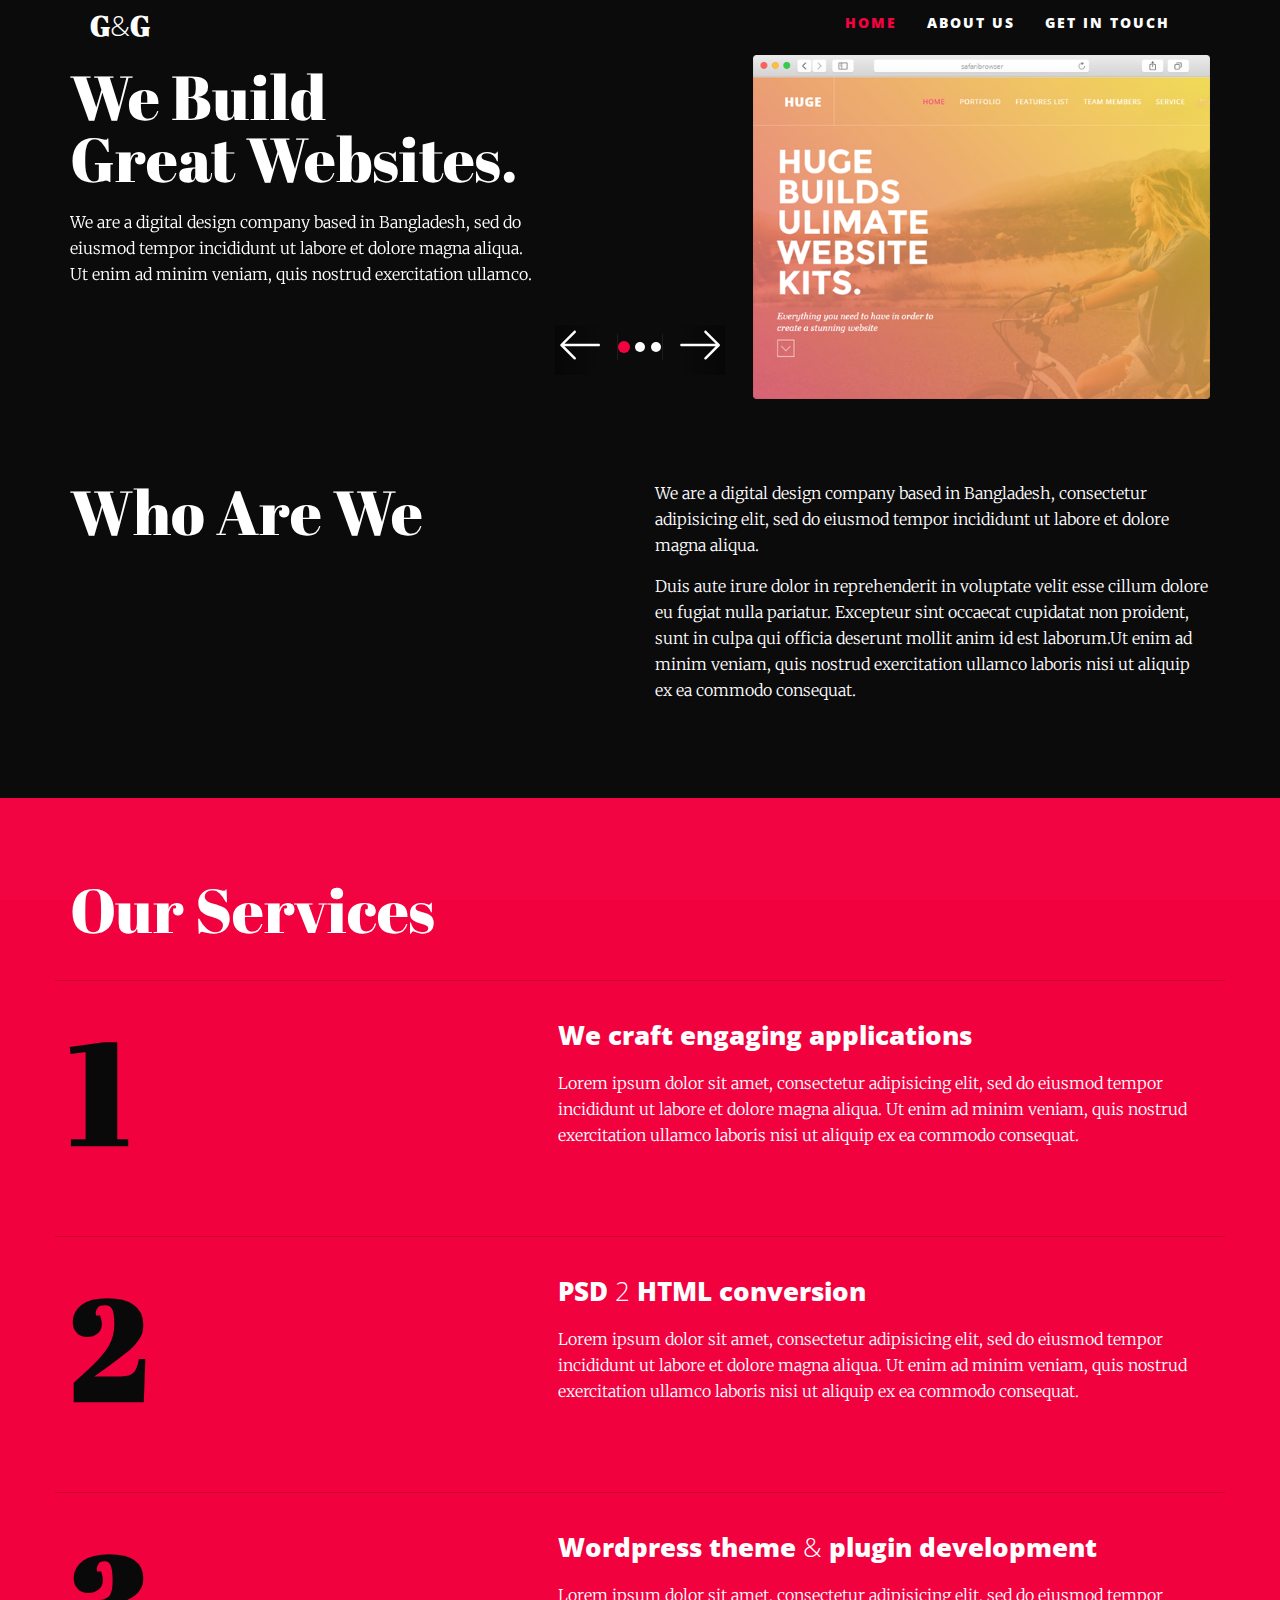
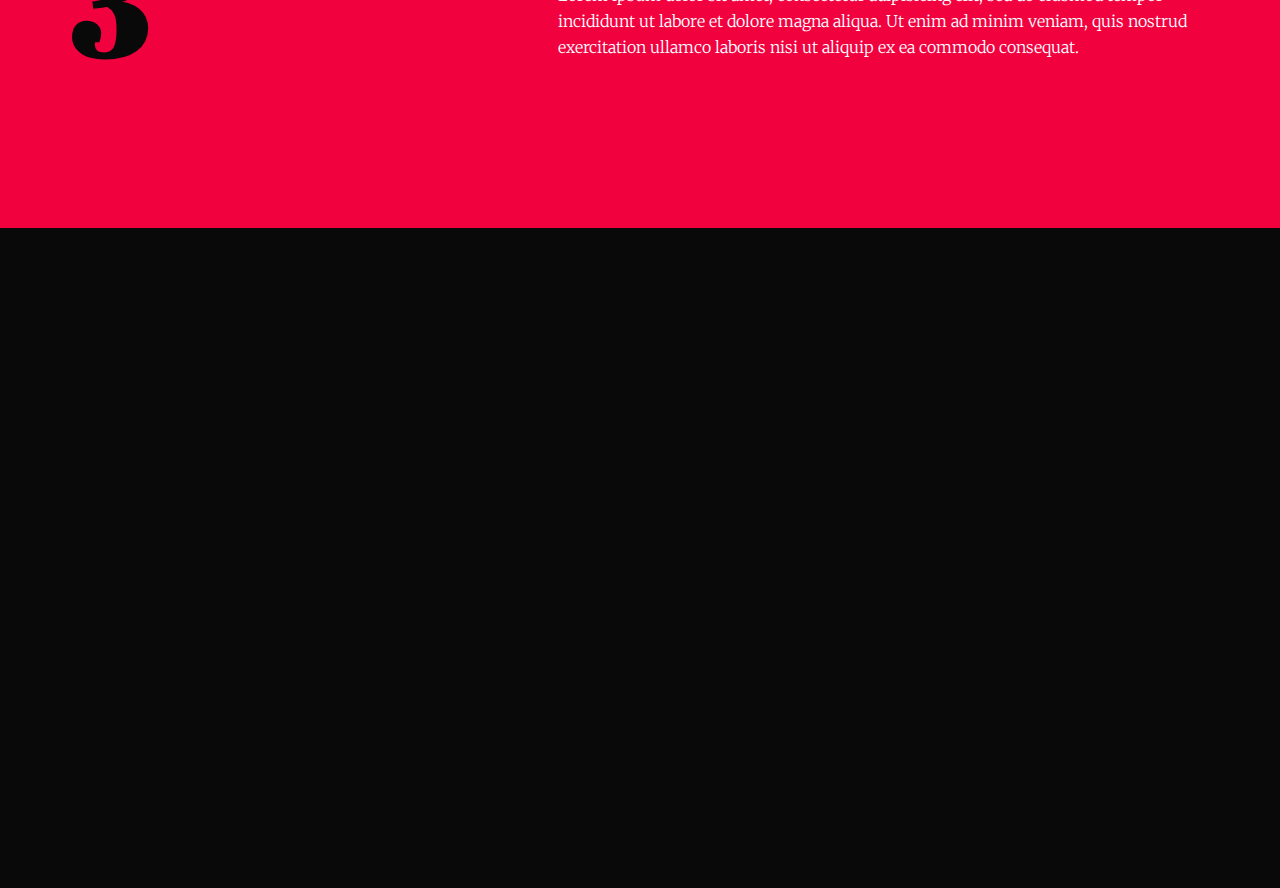
<file: index.html>
<!DOCTYPE html>
<!--[if IE 7]>    <html class="no-js ie7 oldie" lang="en-US"> <![endif]-->
<!--[if IE 8]>    <html class="no-js ie8 oldie" lang="en-US"> <![endif]-->
<!--[if gt IE 8]><!-->
<html lang="en">

<head>

    <!--meta tags -->
    <meta charset="utf-8">
    <meta http-equiv="X-UA-Compatible" content="IE=edge">
    <meta name="viewport" content="width=device-width, initial-scale=1">
    <!--meta tags ends-->

    <title>Ghu Ghu</title>

    <!--- Links to google fonts -->
    <link href='https://fonts.googleapis.com/css?family=Open+Sans:400,300,800%7cRoboto+Mono:400,700%7cMerriweather:300%7cAbril+Fatface'
          rel='stylesheet' >
    <!-- Links to fonts ends -->

    <!-- Bootstrap stylesheet -->
    <link href="css/bootstrap.min.css" rel="stylesheet">

    <!-- Font Icons -->
    <link rel="stylesheet" href="https://maxcdn.bootstrapcdn.com/font-awesome/4.4.0/css/font-awesome.min.css">

    <!-- Popup Images -->
    <link rel="stylesheet" type="text/css" href="css/magnific-popup.css">

    <!-- css animation -->
    <link rel="stylesheet" type="text/css" href="css/animate.css">

    <!-- custom stylesheets -->
    <link rel="stylesheet" type="text/css" href="css/main.css">

</head>

<body>

<!-- Start: Preloader section -->
<div id="loader-wrapper">
    <div id="loader"></div>
</div>
<!-- End: Preloader section -->

<!-- DOCUMENT WRAPPER STARTS -->
    <main>

        <!-- MAIN HEADER STARTS-->
            <header id="header">

            <!-- TOP NAVIGATION -->
            <nav class="top-navigation-bar navbar navbar-default navbar-fixed-top">
                <div class="container">
                <div class="row">
                <div class="col-md-12">
                    <!-- Brand and toggle get grouped for better mobile display -->
                    <div class="navbar-header">
                        <button type="button" class="navbar-toggle collapsed" 
                                data-toggle="collapse" data-target="#top-navigation-bar" 
                                aria-expanded="false">
                            <span class="sr-only">Toggle navigation</span>
                            <span class="icon-bar"></span>
                            <span class="icon-bar"></span>
                            <span class="icon-bar"></span>
                        </button>
                        <a class="navbar-brand" href="index.html">G<span class="thin">&amp;</span>G</a>
                    </div>

                    <!-- Collect the nav links, forms, and other content for toggling -->
                    <div class="collapse navbar-collapse" id="top-navigation-bar">
                        <ul class="nav navbar-nav navbar-right">
                            <li class="active"><a href="index.html">Home</a></li>
                            <li><a href="about.html">about Us</a></li>
                            <li><a href="contact.html">Get in Touch</a></li>                            
                        </ul>
                    </div>
                    <!-- /.navbar-collapse -->
                    </div>
                    </div>
                </div>
                <!-- /.container-->
            </nav>
            <!-- TOP NAVIGATION ENDS -->

        </header>
        
        <!-- main header ends-->

        <section id="banner" class="banner">
            
            <div class="container">
            <div id="ghughu-banner-carousel" class="carousel slide carousel-fade" data-ride="carousel">
              
               <!-- Indicators -->
                  <ol class="carousel-indicators">
                    <li data-target="#ghughu-banner-carousel" data-slide-to="0" class="active"></li>
                    <li data-target="#ghughu-banner-carousel" data-slide-to="1"></li>
                    <li data-target="#ghughu-banner-carousel" data-slide-to="2"></li>
                  </ol>

              <!-- Wrapper for slides -->
              <div class="carousel-inner full-height" role="listbox">
                <div class="item active banner-item">
                        <div class="row">
                        <div class="col-sm-7">
                              <h1 class="animated fadeInUp delay-2">We Build <br> Great Websites.</h1>
                              <p class="animated fadeInUp delay-3">We are a digital design company based in Bangladesh, sed do eiusmod
                              tempor incididunt ut labore et dolore magna aliqua. Ut enim ad minim veniam,
                              quis nostrud exercitation ullamco.</p>
                        </div>
                        <div class="col-sm-5 text-center hidden-xs">
                            <img src="images/banner-carousel/browser.png" class="animated fadeInUp delay-4 img-responsive" alt="banner">
                        </div>
                        </div>
                </div>

                <div class="item banner-item">
                    <div class="row">
                        <div class="col-sm-7">
                              <h1 class="animated fadeInUp delay-2">100% <br>Responsive</h1>
                              <p class="animated fadeInUp delay-3">We are a digital design company based in Bangladesh, sed do eiusmod
                              tempor incididunt ut labore et dolore magna aliqua. Ut enim ad minim veniam,
                              quis nostrud exercitation ullamco.</p>
                        </div>
                        <div class="col-sm-5 text-center hidden-xs">
                            <img src="images/banner-carousel/monitor.png" class="animated fadeInUp delay-4 img-responsive" alt="banner">
                        </div>
                    </div>
                </div>

                <div class="item banner-item">
                    <div class="row">
                        <div class="col-sm-7">
                              <h1 class="animated fadeInUp delay-2">We Make <br> Mobile Apps.</h1>
                              <p class="animated fadeInUp delay-3">We are a digital design company based in Bangladesh, sed do eiusmod
                              tempor incididunt ut labore et dolore magna aliqua. Ut enim ad minim veniam,
                              quis nostrud exercitation ullamco.</p>
                        </div>
                        <div class="col-sm-5 text-center hidden-xs">
                            <img src="images/banner-carousel/mobile.png" class="animated fadeInUp delay-4 img-responsive" alt="banner">
                        </div>
                    </div>
                </div>

                </div>                
              </div>

              <!-- Controls -->
              <a class="left carousel-control" href="#ghughu-banner-carousel" role="button" data-slide="prev">
                <i><img src="images/banner-carousel/arrow-left.svg" alt="icons"></i>
              </a>
              <a class="right carousel-control" href="#ghughu-banner-carousel" role="button" data-slide="next">
                <i><img src="images/banner-carousel/arrow-right.svg" alt="banner"></i>
              </a>
             </div> 
        </section>

        <section id="who-are-we" class="who-are-we page">
            <div class="container wow fadeInUp">
                <div class="row">
                    <div class="col-sm-5 col-md-6">
                        <h1>Who Are We</h1>
                    </div>
                    <div class="col-sm-7 col-md-6">
                        <p>We are a digital design company based in Bangladesh, consectetur adipisicing elit, sed do eiusmod
                        tempor incididunt ut labore et dolore magna aliqua.</p>
                        <p>Duis aute irure dolor in reprehenderit in voluptate velit esse
                        cillum dolore eu fugiat nulla pariatur. Excepteur sint occaecat cupidatat non
                        proident, sunt in culpa qui officia deserunt mollit anim id est laborum.Ut enim ad minim veniam,
                        quis nostrud exercitation ullamco laboris nisi ut aliquip ex ea commodo
                        consequat.</p>

                    </div>
                </div>
            </div>
        </section>
        <!-- most probably like canvas -->
        <section id="services" class="services page">
            <div class="container wow fadeInUp">
                <div class="row">
                    <div class="col-md-12 main-heading">
                      <h1>Our Services</h1>  
                    </div>
                    <div class="col-md-12">
                        <div class="row">
                            <div class="service clearfix">
                                <div class="col-sm-4 col-md-5">
                                    <span class="service-number">1</span>
                                </div>
                                <div class="col-sm-8 col-md-7">
                                    <h2>We craft engaging applications</h2>
                                    <p>Lorem ipsum dolor sit amet, consectetur adipisicing elit, sed do eiusmod
                                    tempor incididunt ut labore et dolore magna aliqua. Ut enim ad minim veniam,
                                    quis nostrud exercitation ullamco laboris nisi ut aliquip ex ea commodo
                                    consequat.</p>
                                </div>
                            </div>
                        </div>
                    </div>

                    <div class="col-md-12">
                        <div class="row">
                            <div class="service clearfix">
                                <div class="col-sm-4 col-md-5">
                                    <span class="service-number">2</span>
                                </div>
                                <div class="col-sm-8 col-md-7">
                                    <h2>PSD <span class="thin">2</span> HTML conversion</h2>
                                    <p>Lorem ipsum dolor sit amet, consectetur adipisicing elit, sed do eiusmod
                                    tempor incididunt ut labore et dolore magna aliqua. Ut enim ad minim veniam,
                                    quis nostrud exercitation ullamco laboris nisi ut aliquip ex ea commodo
                                    consequat.</p>
                                </div>
                            </div>
                        </div>
                    </div>

                    <div class="col-md-12">
                        <div class="row">
                            <div class="service clearfix">
                                <div class="col-sm-4 col-md-5">
                                    <span class="service-number">3</span>
                                </div>
                                <div class="col-sm-8 col-md-7">
                                    <h2>Wordpress theme <span class="thin">&amp;</span> plugin development</h2>
                                    <p>Lorem ipsum dolor sit amet, consectetur adipisicing elit, sed do eiusmod
                                    tempor incididunt ut labore et dolore magna aliqua. Ut enim ad minim veniam,
                                    quis nostrud exercitation ullamco laboris nisi ut aliquip ex ea commodo
                                    consequat.</p>
                                </div>
                            </div>
                        </div>
                    </div>
                  
                </div>
            </div>            
        </section>

        <!-- CTA section starts -->
        <section id="cta" class="cta page">
            <div class="container wow fadeInUp">
                <div class="row">
                    <div class="col-sm-6">
                        <h1>Let Us Help ..</h1>
                    </div>
                    <div class="col-sm-6">
                        <button class="btn btn-block custom-button">Get In Touch</button>
                    </div>
                </div><!-- End: .row -->
            </div><!-- End: .container-->
        </section>
        <!-- CTA section ends -->

         <!-- footer section starts -->
        <footer id="footer" class="footer">
            <div class="container">
                <div class="row">
                    <div class="footer-wrapper clearfix page wow fadeInUp">
                    <div class="col-md-6 footer-left">
                        <div class="row">
                            <div class="col-xs-6">
                                <div class="footer-link footer-link-1">
                                    <h4>Create Free Account</h4>
                                    <ul>
                                        <li><a href="#">View courses</a></li>
                                        <li><a href="#">Discuss</a></li>
                                        <li><a href="#">Suggest course</a></li>
                                        <li><a href="#">View courses</a></li>
                                        <li><a href="#">Discuss</a></li>
                                        <li><a href="#">Suggest course</a></li>
                                    </ul>
                                </div>
                            </div>
                            <div class="col-xs-6">
                                <div class="footer-link footer-link-2">
                                    <h4>Create Free Account</h4>
                                    <ul>
                                        <li><a href="#">View courses</a></li>
                                        <li><a href="#">Discuss</a></li>
                                        <li><a href="#">Suggest course</a></li>
                                        <li><a href="#">View courses</a></li>
                                        <li><a href="#">Discuss</a></li>
                                        <li><a href="#">Suggest course</a></li>
                                    </ul>
                                </div>
                            </div>
                        </div>
                    </div>
                    <div class="col-md-5 col-md-offset-1 footer-text">
                        <p>Lorem ipsum dolor sit amet, consectetur adipisicing elit, sed do eiusmod tempor incididunt ut labore et dolore magna aliqua. Ut enim ad minim veniam, quis nostrud exercitation ullamco laboris nisi ut aliquip</p>
                        <span>&copy; 2016 G&amp;G. Theme By <a href="https://themewagon.com/" target="_blank">ThemeWagon</a></span>
                    </div>
                    </div>
                </div><!-- End: .row -->
            </div><!-- End: .container-->
        </footer>
        <!-- footer section ends -->

    </main>
<!-- DOCUMENT WRAPPER ENDS -->



<!-- SCRIPTS -->

    <!-- jQuery (necessary for all the plugins) -->
    <script src="js/jquery-1.11.2.min.js"></script>

    <!-- Include all compiled plugins (below), or include individual files as needed -->
    <script type="text/javascript" src="js/jquery.magnific-popup.min.js"></script>
    <script type="text/javascript" src="js/jquery.easing.min.js"></script>
    <script type="text/javascript" src="js/wow.min.js"></script>
    <script src="http://maps.google.com/maps/api/js"></script>
    <script src="js/gmaps.js"></script>
    <script src="js/bootstrap.min.js"></script>
    <script src="js/main.js"></script>

<!-- SCRIPTS ENDS -->
</body>

</html>
</file>
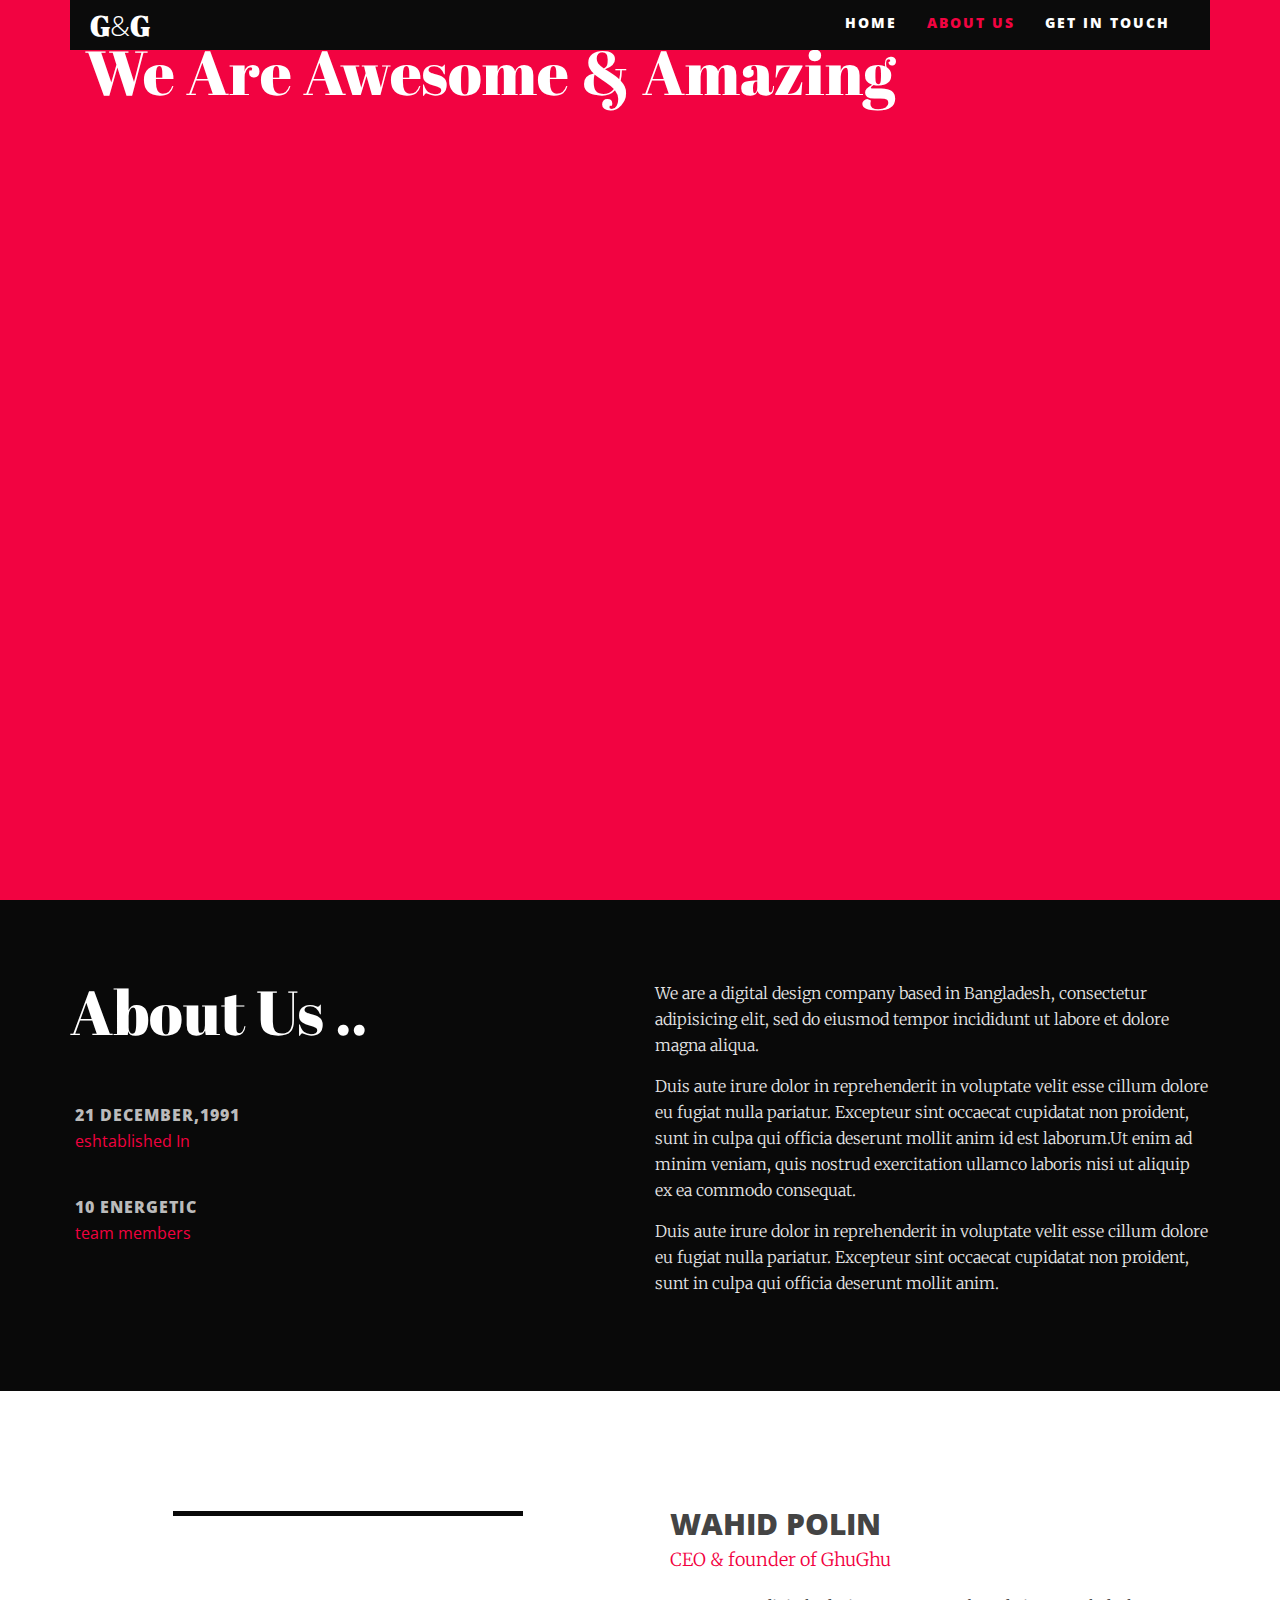
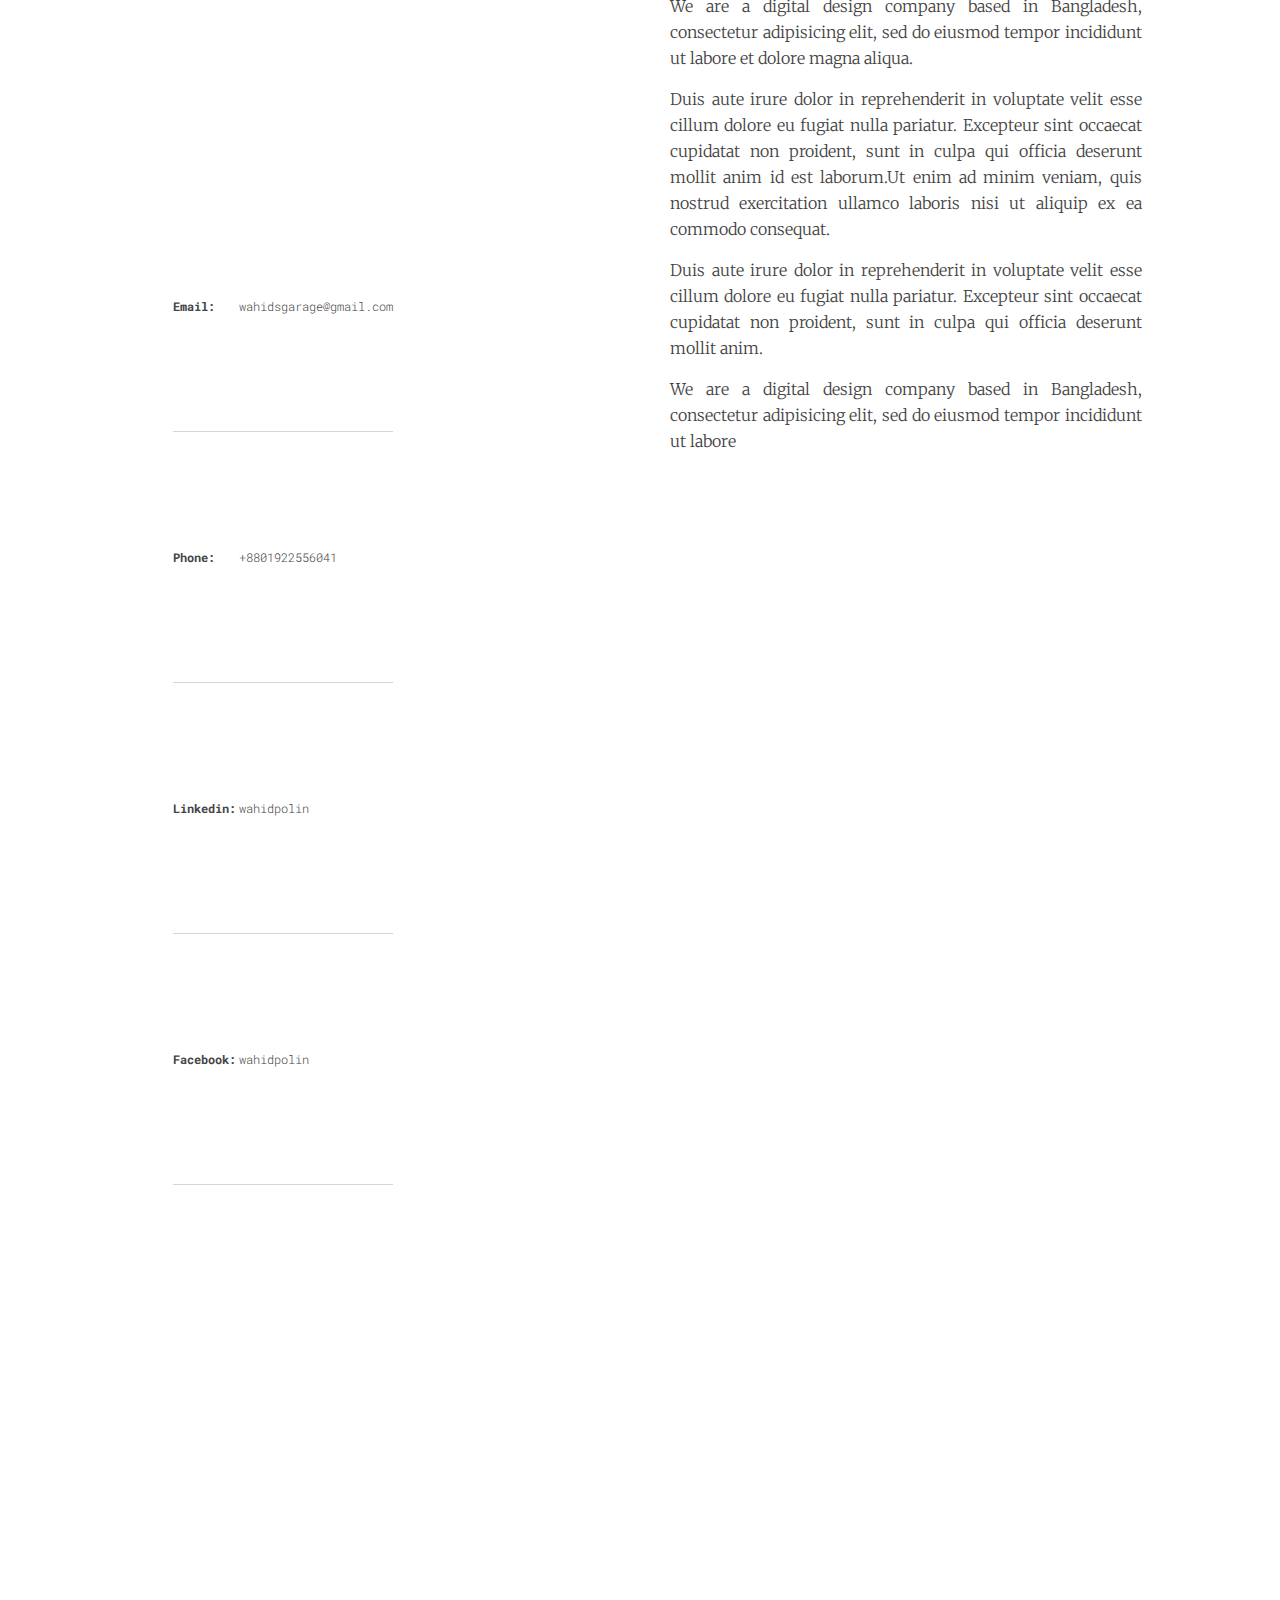
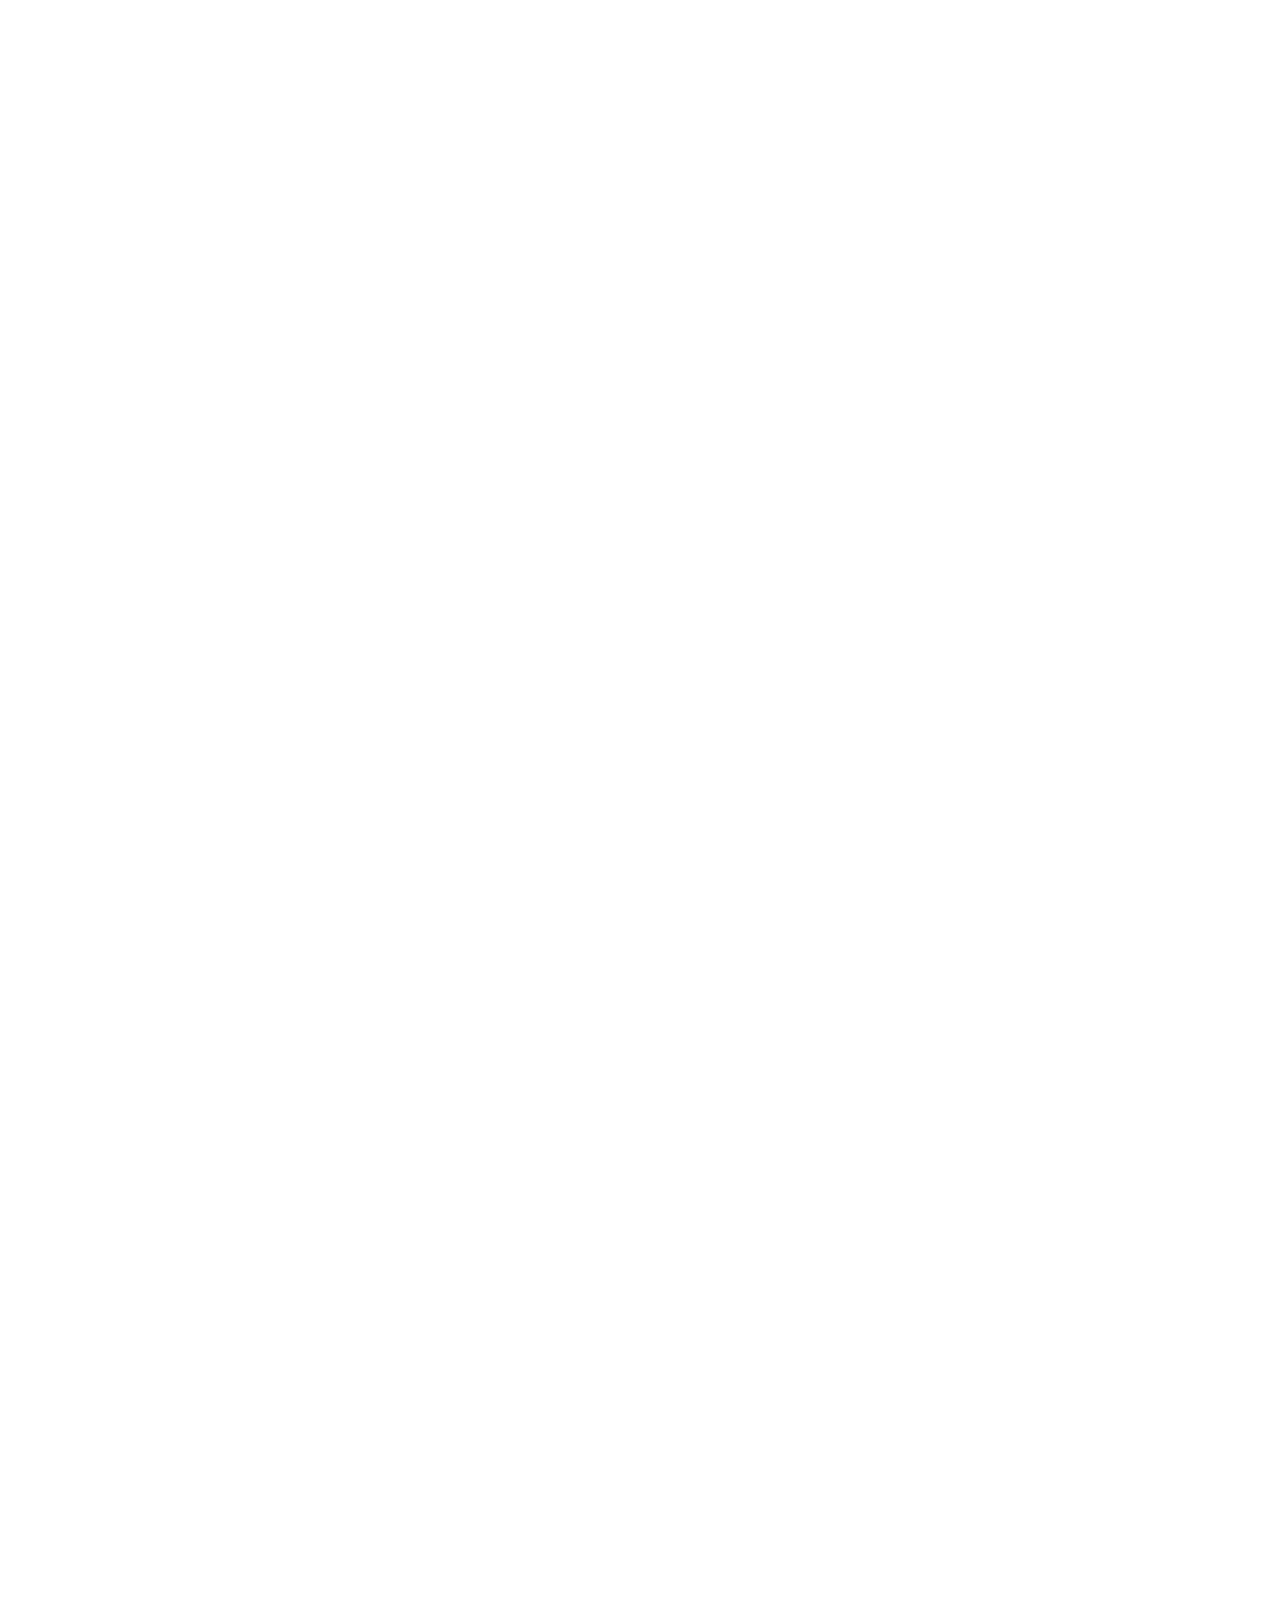
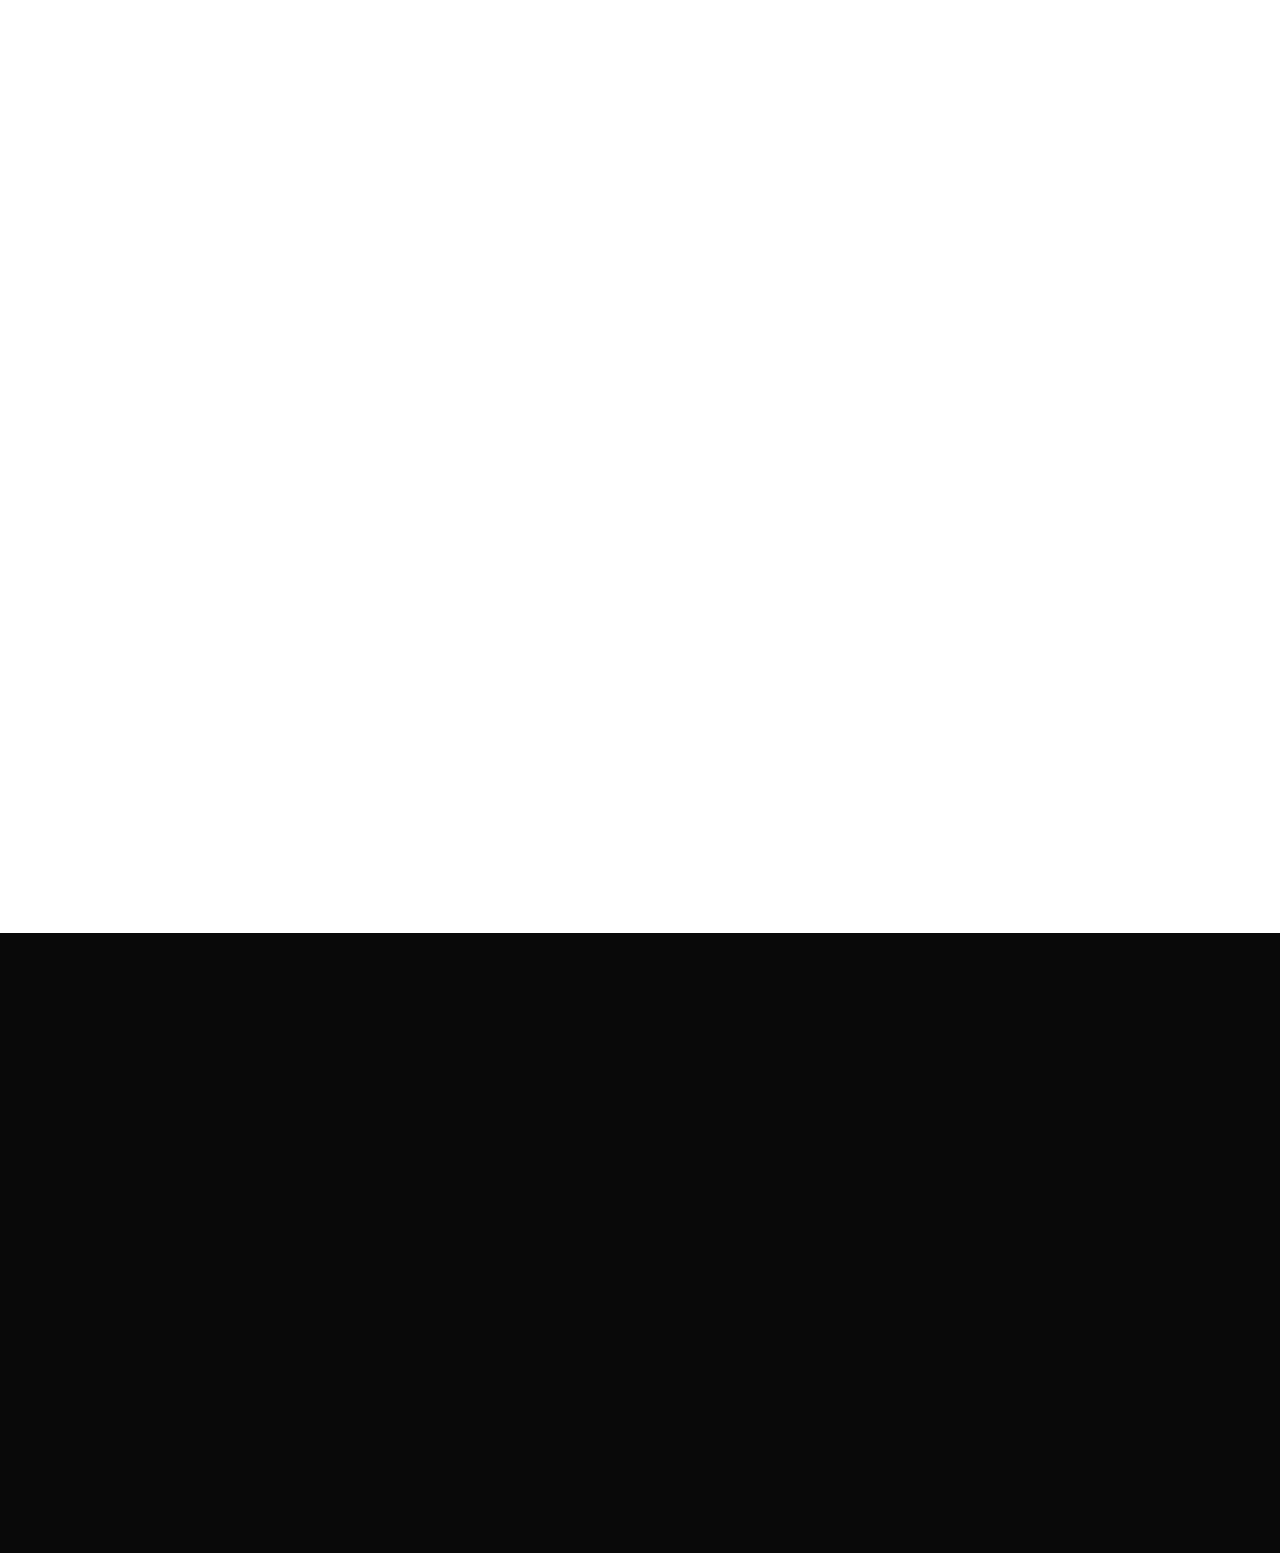
<file: about.html>
<!DOCTYPE html>
<!--[if IE 7]>    <html class="no-js ie7 oldie" lang="en-US"> <![endif]-->
<!--[if IE 8]>    <html class="no-js ie8 oldie" lang="en-US"> <![endif]-->
<!--[if gt IE 8]><!-->
<html lang="en">

<head>

    <!--meta tags -->
    <meta charset="utf-8">
    <meta http-equiv="X-UA-Compatible" content="IE=edge">
    <meta name="viewport" content="width=device-width, initial-scale=1">
    <!--meta tags ends-->

    <title>Ghu Ghu</title>

    <!--- Links to google fonts -->
    <link href='https://fonts.googleapis.com/css?family=Open+Sans:400,300,800%7cRoboto+Mono:400,700%7cMerriweather:300%7cAbril+Fatface'
          rel='stylesheet' >
    <!-- Links to fonts ends -->

    <!-- Bootstrap stylesheet -->
    <link href="css/bootstrap.min.css" rel="stylesheet">

    <!-- Font Icons -->
    <link rel="stylesheet" href="https://maxcdn.bootstrapcdn.com/font-awesome/4.4.0/css/font-awesome.min.css">

    <!-- Popup Images -->
    <link rel="stylesheet" type="text/css" href="css/magnific-popup.css">

    <!-- css animation -->
    <link rel="stylesheet" type="text/css" href="css/animate.css">

    <!-- custom stylesheets -->
    <link rel="stylesheet" type="text/css" href="css/main.css">
    

</head>

<body>

<!-- Start: Preloader section -->
<div id="loader-wrapper">
    <div id="loader"></div>
</div>
<!-- End: Preloader section -->

<!-- DOCUMENT WRAPPER STARTS -->
    <main>

        <!-- MAIN HEADER STARTS-->
        <header id="header">

            <!-- TOP NAVIGATION -->
            <nav class="top-navigation-bar navbar navbar-default navbar-fixed-top">
                <div class="container">
                <div class="row">
                <div class="col-md-12">
                    <!-- Brand and toggle get grouped for better mobile display -->
                    <div class="navbar-header">
                        <button type="button" class="navbar-toggle collapsed" 
                                data-toggle="collapse" data-target="#top-navigation-bar" 
                                aria-expanded="false">
                            <span class="sr-only">Toggle navigation</span>
                            <span class="icon-bar"></span>
                            <span class="icon-bar"></span>
                            <span class="icon-bar"></span>
                        </button>
                        <a class="navbar-brand" href="#">G<span class="thin">&amp;</span>G</a>
                    </div>

                    <!-- Collect the nav links, forms, and other content for toggling -->
                    <div class="collapse navbar-collapse" id="top-navigation-bar">
                        <ul class="nav navbar-nav navbar-right">
                            <li class="active"><a href="index.html">Home</a></li>
                            <li><a href="about.html">about Us</a></li>
                            <li><a href="contact.html">Get in Touch</a></li>                            
                        </ul>
                    </div>
                    <!-- /.navbar-collapse -->
                    </div>
                    </div>
                </div>
                <!-- /.container-->
            </nav>
            <!-- TOP NAVIGATION ENDS -->

        </header>
        
        <!-- main header ends-->
        <section id="about-banner" class="about-banner">
                <div class="container">
                <div class="about-banner-wrapper full-height">
                   <div class="about-heading">
                   <h3 class="wow fadeInUp" data-wow-delay="0.3s">Hey there ! We are GhuGhu</h3>
                    <h1 class="wow fadeInUp" data-wow-delay="0.6s">We Are Awesome & Amazing</h1> 
                    </div>     
                </div>
                </div>

        </section>

        <section id="about-us" class="about-us page">
            <div class="container wow fadeInUp" data-wow-delay="0.3s">
                <div class="row">
                    <div class="about-wrapper">
                        <div class="col-md-6">
                            <h1>About Us ..</h1>
                            <div class="section-snippet">
                              <span class="snippet-heading">21 December,1991</span>
                              <span>eshtablished In</span>  
                            </div>

                            <div class="section-snippet">
                              <span class="snippet-heading">10 energetic</span>
                              <span>team members</span>  
                            </div>
                            
                        </div>
                        <div class="col-md-6">
                            <p>We are a digital design company based in Bangladesh, consectetur adipisicing elit, sed do eiusmod
                            tempor incididunt ut labore et dolore magna aliqua.</p>
                            <p>Duis aute irure dolor in reprehenderit in voluptate velit esse
                            cillum dolore eu fugiat nulla pariatur. Excepteur sint occaecat cupidatat non
                            proident, sunt in culpa qui officia deserunt mollit anim id est laborum.Ut enim ad minim veniam,
                            quis nostrud exercitation ullamco laboris nisi ut aliquip ex ea commodo
                            consequat.</p>
                            <p>Duis aute irure dolor in reprehenderit in voluptate velit esse
                            cillum dolore eu fugiat nulla pariatur. Excepteur sint occaecat cupidatat non
                            proident, sunt in culpa qui officia deserunt mollit anim.</p>

                        </div>
                    </div>
                </div>
            </div>
        </section>

        <section id="team-members" class="team-members page">
            <div class="container">
                <div class="row">
                    <div class="team-member clearfix wow fadeInUp" data-wow-delay="0.3s">
                        <div class="col-md-6">
                            <div class="team-member-img center-block"></div>
                            <table class="team-member-contact center-block">
                                <tbody>
                                    <tr>
                                        <td>Email:</td>
                                        <td>wahidsgarage@gmail.com</td>
                                    </tr>
                                    <tr>
                                        <td>Phone:</td>
                                        <td>+8801922556041</td>
                                    </tr>
                                    <tr>
                                        <td>Linkedin:</td>
                                        <td>wahidpolin</td>
                                    </tr>
                                    <tr>
                                        <td>Facebook:</td>
                                        <td>wahidpolin</td>
                                    </tr>
                                </tbody>
                            </table>
                        </div>
                        <div class="col-md-6">
                            <div class="team-member-desc">
                                <div class="team-member-desc-heading">
                                    <h4>Wahid Polin</h4>
                                    <span>CEO &amp; founder of GhuGhu</span>
                                </div>
                                <p>We are a digital design company based in Bangladesh, consectetur adipisicing elit, sed do eiusmod
                                tempor incididunt ut labore et dolore magna aliqua.</p>
                                <p>Duis aute irure dolor in reprehenderit in voluptate velit esse
                                cillum dolore eu fugiat nulla pariatur. Excepteur sint occaecat cupidatat non
                                proident, sunt in culpa qui officia deserunt mollit anim id est laborum.Ut enim ad minim veniam,
                                quis nostrud exercitation ullamco laboris nisi ut aliquip ex ea commodo
                                consequat.</p>
                                <p>Duis aute irure dolor in reprehenderit in voluptate velit esse
                                cillum dolore eu fugiat nulla pariatur. Excepteur sint occaecat cupidatat non
                                proident, sunt in culpa qui officia deserunt mollit anim.</p>
                                <p>We are a digital design company based in Bangladesh, consectetur adipisicing elit, sed do eiusmod
                                tempor incididunt ut labore</p>
                            </div>
                        </div>
                    </div>

                    <div class="team-member clearfix wow fadeInUp" data-wow-delay="0.3s">
                        <div class="col-md-6 col-md-push-6">
                            <div class="team-member-img center-block"></div>
                            <table class="team-member-contact center-block">
                                <tbody>
                                    <tr>
                                        <td>Email:</td>
                                        <td>wahidsgarage@gmail.com</td>
                                    </tr>
                                    <tr>
                                        <td>Phone:</td>
                                        <td>+8801922556041</td>
                                    </tr>
                                    <tr>
                                        <td>Linkedin:</td>
                                        <td>wahidpolin</td>
                                    </tr>
                                    <tr>
                                        <td>Facebook:</td>
                                        <td>wahidpolin</td>
                                    </tr>
                                </tbody>
                            </table>
                        </div>
                        <div class="col-md-6 col-md-pull-6">
                            <div class="team-member-desc">
                                <div class="team-member-desc-heading">
                                    <h4>Adam Butler</h4>
                                    <span>CEO &amp; founder of GhuGhu</span>
                                </div>
                                <p>We are a digital design company based in Bangladesh, consectetur adipisicing elit, sed do eiusmod
                                tempor incididunt ut labore et dolore magna aliqua.</p>
                                <p>Duis aute irure dolor in reprehenderit in voluptate velit esse
                                cillum dolore eu fugiat nulla pariatur. Excepteur sint occaecat cupidatat non
                                proident, sunt in culpa qui officia deserunt mollit anim id est laborum.Ut enim ad minim veniam,
                                quis nostrud exercitation ullamco laboris nisi ut aliquip ex ea commodo
                                consequat.</p>
                                <p>Duis aute irure dolor in reprehenderit in voluptate velit esse
                                cillum dolore eu fugiat nulla pariatur. Excepteur sint occaecat cupidatat non
                                proident, sunt in culpa qui officia deserunt mollit anim.</p>
                                <p>We are a digital design company based in Bangladesh, consectetur adipisicing elit, sed do eiusmod
                                tempor incididunt ut labore</p>
                            </div>
                        </div>

                    </div>

                    <div class="team-member clearfix wow fadeInUp" data-wow-delay="0.3s">
                        <div class="col-md-6">
                            <div class="team-member-img center-block"></div>
                            <table class="team-member-contact center-block">
                                <tbody>
                                    <tr>
                                        <td>Email:</td>
                                        <td>wahidsgarage@gmail.com</td>
                                    </tr>
                                    <tr>
                                        <td>Phone:</td>
                                        <td>+8801922556041</td>
                                    </tr>
                                    <tr>
                                        <td>Linkedin:</td>
                                        <td>wahidpolin</td>
                                    </tr>
                                    <tr>
                                        <td>Facebook:</td>
                                        <td>wahidpolin</td>
                                    </tr>
                                </tbody>
                            </table>
                        </div>
                        <div class="col-md-6">
                            <div class="team-member-desc">
                                <div class="team-member-desc-heading">
                                    <h4>Wahid Polin</h4>
                                    <span>CEO &amp; founder of GhuGhu</span>
                                </div>
                                <p>We are a digital design company based in Bangladesh, consectetur adipisicing elit, sed do eiusmod
                                tempor incididunt ut labore et dolore magna aliqua.</p>
                                <p>Duis aute irure dolor in reprehenderit in voluptate velit esse
                                cillum dolore eu fugiat nulla pariatur. Excepteur sint occaecat cupidatat non
                                proident, sunt in culpa qui officia deserunt mollit anim id est laborum.Ut enim ad minim veniam,
                                quis nostrud exercitation ullamco laboris nisi ut aliquip ex ea commodo
                                consequat.</p>
                                <p>Duis aute irure dolor in reprehenderit in voluptate velit esse
                                cillum dolore eu fugiat nulla pariatur. Excepteur sint occaecat cupidatat non
                                proident, sunt in culpa qui officia deserunt mollit anim.</p>
                                <p>We are a digital design company based in Bangladesh, consectetur adipisicing elit, sed do eiusmod
                                tempor incididunt ut labore</p>
                            </div>
                        </div>
                    </div>
                </div>                                   
            </div>
        </section>

        <!-- CTA section starts -->
        <section id="cta" class="cta page">
            <div class="container wow fadeInUp">
                <div class="row">
                    <div class="col-md-6">
                        <h1>Let Us Help ..</h1>
                    </div>
                    <div class="col-md-6">
                        <button class="btn btn-block custom-button">Get In Touch</button>
                    </div>
                </div><!-- End: .row -->
            </div><!-- End: .container-->
        </section>
        <!-- CTA section ends -->

         <!-- footer section starts -->
        <footer id="footer" class="footer">
            <div class="container wow fadeInUp">
                <div class="row">
                    <div class="footer-wrapper clearfix">
                    <div class="col-md-6 footer-left">
                        <div class="row">
                            <div class="col-xs-6">
                                <div class="footer-link footer-link-1">
                                    <h4>Create Free Account</h4>
                                    <ul>
                                        <li><a href="#">View courses</a></li>
                                        <li><a href="#">Discuss</a></li>
                                        <li><a href="#">Suggest course</a></li>
                                        <li><a href="#">View courses</a></li>
                                        <li><a href="#">Discuss</a></li>
                                        <li><a href="#">Suggest course</a></li>
                                    </ul>
                                </div>
                            </div>
                            <div class="col-xs-6">
                                <div class="footer-link footer-link-2">
                                    <h4>Create Free Account</h4>
                                    <ul>
                                        <li><a href="#">View courses</a></li>
                                        <li><a href="#">Discuss</a></li>
                                        <li><a href="#">Suggest course</a></li>
                                        <li><a href="#">View courses</a></li>
                                        <li><a href="#">Discuss</a></li>
                                        <li><a href="#">Suggest course</a></li>
                                    </ul>
                                </div>
                            </div>
                        </div>
                    </div>
                    <div class="col-md-5 col-md-offset-1 footer-text">
                        <p>Lorem ipsum dolor sit amet, consectetur adipisicing elit, sed do eiusmod tempor incididunt ut labore et dolore magna aliqua. Ut enim ad minim veniam, quis nostrud exercitation ullamco laboris nisi ut aliquip</p>
                        <span>&copy; 2016 G&amp;G. Theme By <a href="https://themewagon.com/" target="_blank">ThemeWagon</a></span>
                    </div>
                    </div>
                </div><!-- End: .row -->
            </div><!-- End: .container-->
        </footer>
        <!-- footer section ends -->

    </main>
<!-- DOCUMENT WRAPPER ENDS -->



<!-- SCRIPTS -->

    <!-- jQuery (necessary for all the plugins) -->
    <script src="js/jquery-1.11.2.min.js"></script>

    <!-- Include all compiled plugins (below), or include individual files as needed -->
    <script type="text/javascript" src="js/jquery.magnific-popup.min.js"></script>
    <script type="text/javascript" src="js/jquery.easing.min.js"></script>
    <script type="text/javascript" src="js/wow.min.js"></script>
    <script src="http://maps.google.com/maps/api/js"></script>
    <script src="js/gmaps.js"></script>
    <script src="js/bootstrap.min.js"></script>
    <script src="js/main.js"></script>

<!-- SCRIPTS ENDS -->
</body>

</html>
</file>
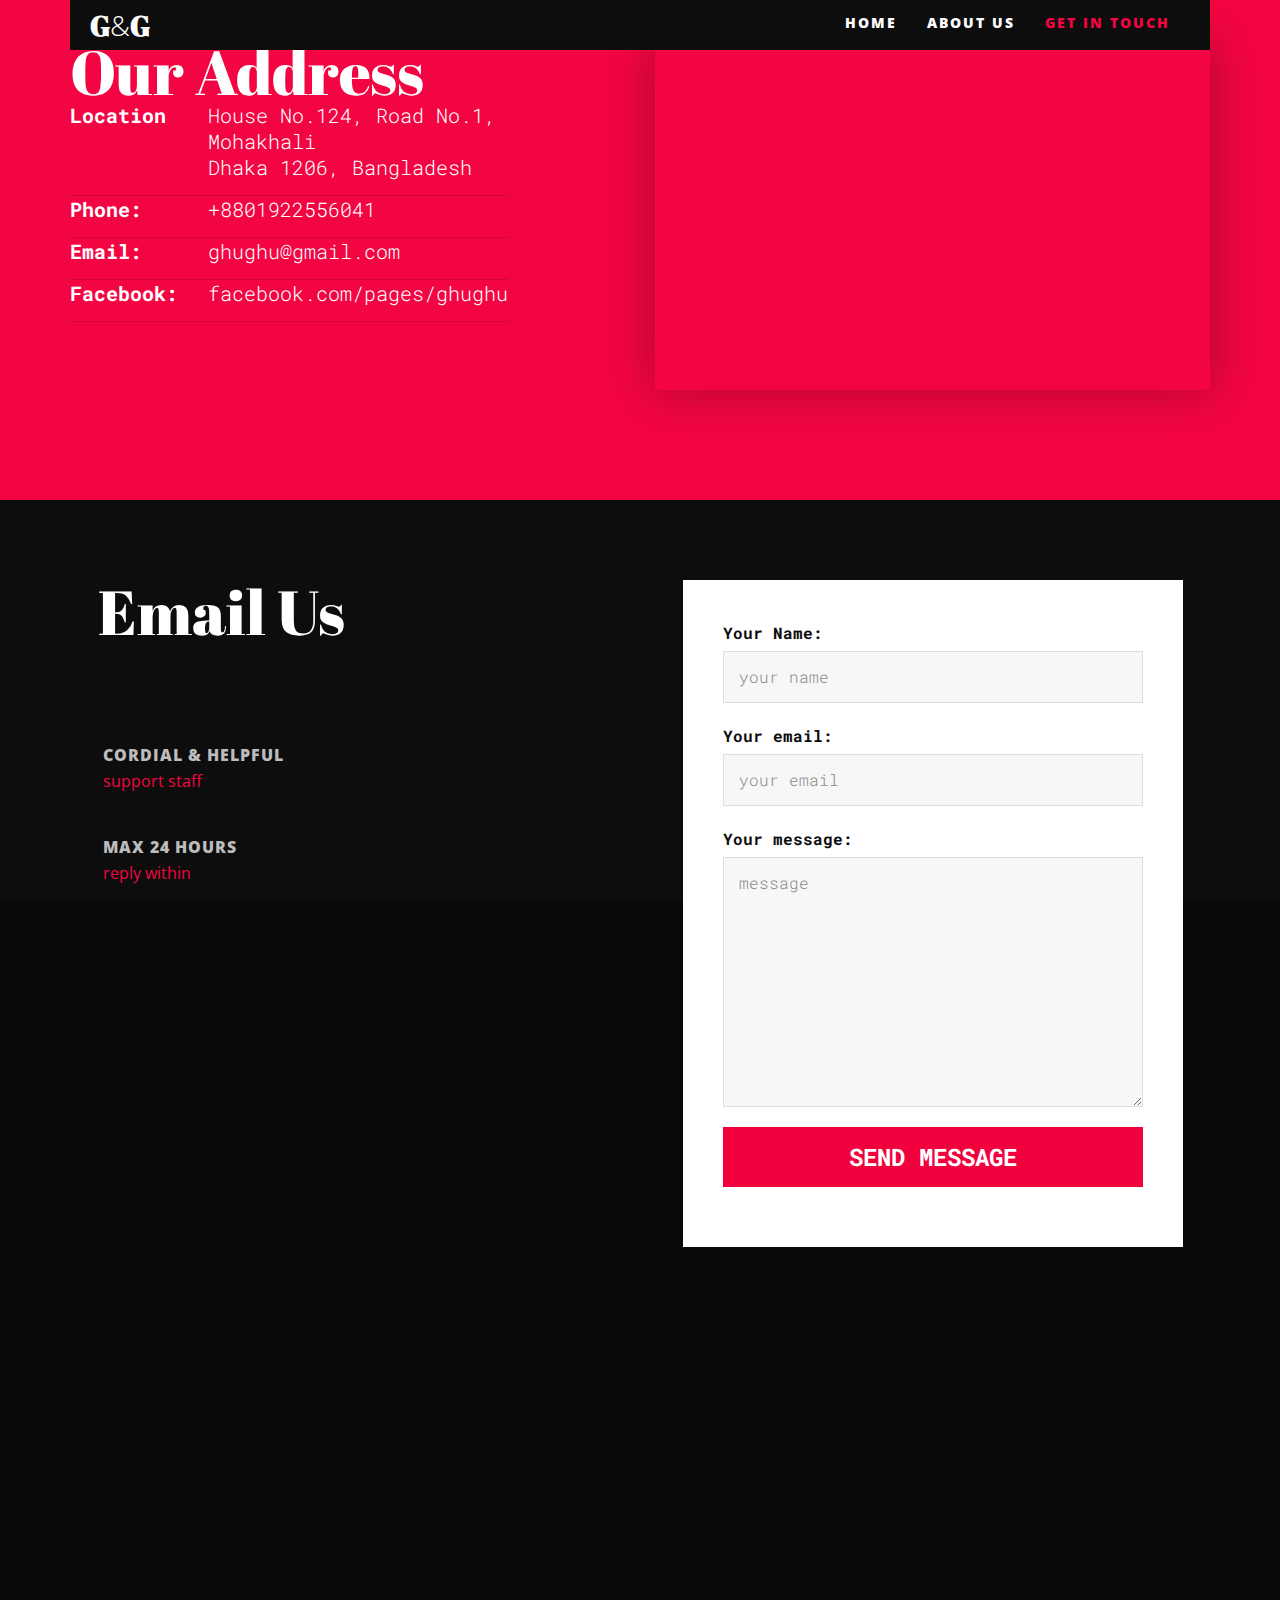
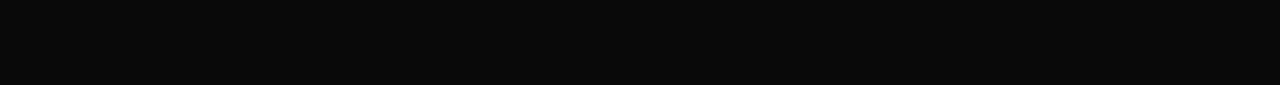
<file: contact.html>
<!DOCTYPE html>
<!--[if IE 7]>    <html class="no-js ie7 oldie" lang="en-US"> <![endif]-->
<!--[if IE 8]>    <html class="no-js ie8 oldie" lang="en-US"> <![endif]-->
<!--[if gt IE 8]><!-->
<html lang="en">

<head>

    <!--meta tags -->
    <meta charset="utf-8">
    <meta http-equiv="X-UA-Compatible" content="IE=edge">
    <meta name="viewport" content="width=device-width, initial-scale=1">
    <!--meta tags ends-->

    <title>Ghu Ghu</title>

    <!--- Links to google fonts -->
    <link href='https://fonts.googleapis.com/css?family=Open+Sans:400,300,800%7cRoboto+Mono:400,700%7cMerriweather:300%7cAbril+Fatface'
          rel='stylesheet'>
    <!-- Links to fonts ends -->

    <!-- Bootstrap stylesheet -->
    <link href="css/bootstrap.min.css" rel="stylesheet">

    <!-- Font Icons -->
    <link rel="stylesheet" href="https://maxcdn.bootstrapcdn.com/font-awesome/4.4.0/css/font-awesome.min.css">

    <!-- Popup Images -->
    <link rel="stylesheet" type="text/css" href="css/magnific-popup.css">

    <!-- css animation -->
    <link rel="stylesheet" type="text/css" href="css/animate.css">

    <!-- custom stylesheets -->
    <link rel="stylesheet" type="text/css" href="css/main.css">
  


</head>

<body>

<!-- Start: Preloader section -->
<div id="loader-wrapper">
    <div id="loader"></div>
</div>
<!-- End: Preloader section -->

<!-- DOCUMENT WRAPPER STARTS -->
    <main>

        <!-- MAIN HEADER STARTS-->
            <header id="header">

            <!-- TOP NAVIGATION -->
            <nav class="top-navigation-bar navbar navbar-default navbar-fixed-top">
                <div class="container">
                <div class="row">
                <div class="col-md-12">
                    <!-- Brand and toggle get grouped for better mobile display -->
                    <div class="navbar-header">
                        <button type="button" class="navbar-toggle collapsed" 
                                data-toggle="collapse" data-target="#top-navigation-bar" 
                                aria-expanded="false">
                            <span class="sr-only">Toggle navigation</span>
                            <span class="icon-bar"></span>
                            <span class="icon-bar"></span>
                            <span class="icon-bar"></span>
                        </button>
                        <a class="navbar-brand" href="#">G<span class="thin">&amp;</span>G</a>
                    </div>

                    <!-- Collect the nav links, forms, and other content for toggling -->
                    <div class="collapse navbar-collapse" id="top-navigation-bar">
                        <ul class="nav navbar-nav navbar-right">
                            <li class="active"><a href="index.html">Home</a></li>
                            <li><a href="about.html">about Us</a></li>
                            <li><a href="contact.html">Get in Touch</a></li>                            
                        </ul>
                    </div>
                    <!-- /.navbar-collapse -->
                    </div>
                    </div>
                </div>
                <!-- /.container-->
            </nav>
            <!-- TOP NAVIGATION ENDS -->

        </header>
        
        <!-- main header ends-->
        <section id="address" class="address page-top">
            <div class="container">
                <div class="row">
                    
                        <div class="col-md-6">
                        <div class="address-wrapper wow fadeInUp" data-wow-delay="0.3s">
                        <h1>Our Address</h1>
                        <table class="address-table">
                                <tbody>
                                    <tr>
                                        <td>Location</td>
                                        <td>House No.124, Road No.1, Mohakhali<br>Dhaka 1206, Bangladesh</td>
                                    </tr>
                                    <tr>
                                        <td>Phone:</td>
                                        <td>+8801922556041</td>
                                    </tr>
                                    <tr>
                                        <td>Email:</td>
                                        <td>ghughu@gmail.com</td>
                                    </tr>
                                    <tr>
                                        <td>Facebook:</td>
                                        <td>facebook.com/pages/ghughu</td>
                                    </tr>
                                </tbody>
                            </table>
                            </div>
                    </div>
                    <div class="col-md-6">
                    <div class="map-wrapper wow fadeInUp" data-wow-delay="0.6s">
                        <div id="map"></div>                     
                    </div>
                    </div>
                    
                    
            </div>
            </div>
        </section>

        <section id="email-us" class="email-us page">
            <div class="container wow fadeInUp" data-wow-delay="0.3s">
                <div class="row">
                    
                    <div class="col-md-6">
                    <div class="email-wrapper">
                        <h1>Email Us</h1>
                        <div class="section-snippet hidden-xs">
                          <span class="snippet-heading">Cordial &amp; Helpful</span>
                          <span>support staff</span>  
                        </div>

                        <div class="section-snippet hidden-xs">
                          <span class="snippet-heading">max 24 hours</span>
                          <span>reply within</span>  
                        </div>
                     </div>  
                    </div>
                    <div class="col-md-6">
                        <div class="form-wrapper">
                          <form id="contact-form" action="inc/send_mail.php">
                              <label for="name">Your Name:</label>
                              <input type="text" name="name" id="name" placeholder="your name">
                              <label for="email">Your email:</label>
                              <input type="email" name="email" id="email" placeholder="your email">
                              <label for="message">Your message:</label>
                              <textarea name="message" id="message" placeholder="message"></textarea>
                              <input class="custom-button" type="submit" name="submit" value="send message">

                          </form> 
                                        
                    </div>
                    </div>

                </div>
            </div>
        </section>



         <!-- footer section starts -->
        <footer id="footer" class="footer">
            <div class="container wow fadeInUp">
                <div class="row">
                    <div class="footer-wrapper clearfix">
                    <div class="col-md-6 footer-left">
                        <div class="row">
                            <div class="col-xs-6">
                                <div class="footer-link footer-link-1">
                                    <h4>Create Free Account</h4>
                                    <ul>
                                        <li><a href="#">View courses</a></li>
                                        <li><a href="#">Discuss</a></li>
                                        <li><a href="#">Suggest course</a></li>
                                        <li><a href="#">View courses</a></li>
                                        <li><a href="#">Discuss</a></li>
                                        <li><a href="#">Suggest course</a></li>
                                    </ul>
                                </div>
                            </div>
                            <div class="col-xs-6">
                                <div class="footer-link footer-link-2">
                                    <h4>Create Free Account</h4>
                                    <ul>
                                        <li><a href="#">View courses</a></li>
                                        <li><a href="#">Discuss</a></li>
                                        <li><a href="#">Suggest course</a></li>
                                        <li><a href="#">View courses</a></li>
                                        <li><a href="#">Discuss</a></li>
                                        <li><a href="#">Suggest course</a></li>
                                    </ul>
                                </div>
                            </div>
                        </div>
                    </div>
                    <div class="col-md-5 col-md-offset-1 footer-text">
                        <p>Lorem ipsum dolor sit amet, consectetur adipisicing elit, sed do eiusmod tempor incididunt ut labore et dolore magna aliqua. Ut enim ad minim veniam, quis nostrud exercitation ullamco laboris nisi ut aliquip</p>
                        <span>&copy; 2016 G&amp;G. Theme By <a href="https://themewagon.com/" target="_blank">ThemeWagon</a></span>
                    </div>
                    </div>
                </div><!-- End: .row -->
            </div><!-- End: .container-->
        </footer>
        <!-- footer section ends -->

    </main>
<!-- DOCUMENT WRAPPER ENDS -->



<!-- SCRIPTS -->

    <!-- jQuery (necessary for all the plugins) -->
    <script src="js/jquery-1.11.2.min.js"></script>

    <script src="http://maps.google.com/maps/api/js"></script>
    <script src="js/gmaps.js"></script>
    <script type="text/javascript" src="js/jquery.magnific-popup.min.js"></script>
    <script type="text/javascript" src="js/jquery.easing.min.js"></script>
    <script type="text/javascript" src="js/wow.min.js"></script>
    <script type="text/javascript" src="js/jquery.validate.min.js"></script>
    <script src="js/bootstrap.min.js"></script>
    <script src="js/main.js"></script>

<!-- SCRIPTS ENDS -->
</body>

</html>
</file>
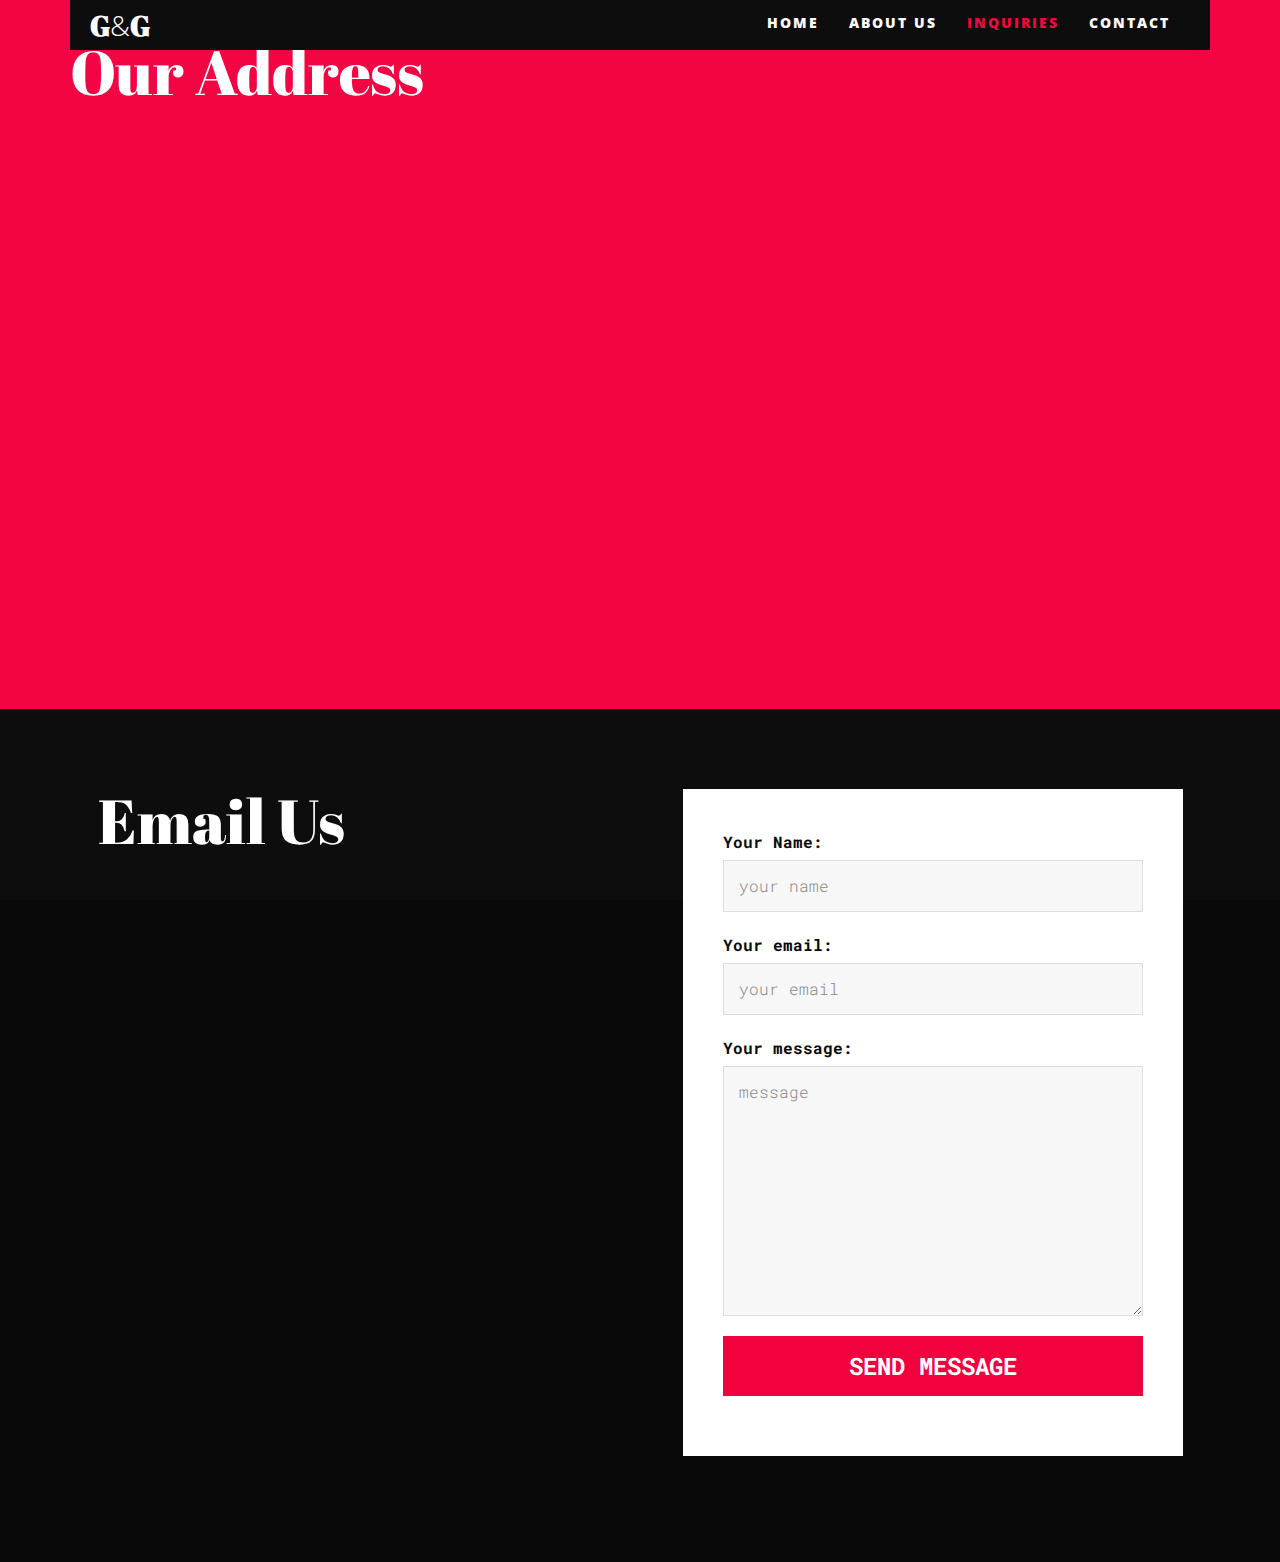
<file: inquiries.html>
<!DOCTYPE html>
<!--[if IE 7]>    <html class="no-js ie7 oldie" lang="en-US"> <![endif]-->
<!--[if IE 8]>    <html class="no-js ie8 oldie" lang="en-US"> <![endif]-->
<!--[if gt IE 8]><!-->
<html lang="en">

<head>

    <!--meta tags -->
    <meta charset="utf-8">
    <meta http-equiv="X-UA-Compatible" content="IE=edge">
    <meta name="viewport" content="width=device-width, initial-scale=1">
    <!--meta tags ends-->

    <title>Element100</title>

    <!--- Links to google fonts -->
    <link href='https://fonts.googleapis.com/css?family=Open+Sans:400,300,800%7cRoboto+Mono:400,700%7cMerriweather:300%7cAbril+Fatface'
          rel='stylesheet'>
    <!-- Links to fonts ends -->

    <!-- Bootstrap stylesheet -->
    <link href="css/bootstrap.min.css" rel="stylesheet">

    <!-- Font Icons -->
    <link rel="stylesheet" href="https://maxcdn.bootstrapcdn.com/font-awesome/4.4.0/css/font-awesome.min.css">

    <!-- Popup Images -->
    <link rel="stylesheet" type="text/css" href="css/magnific-popup.css">

    <!-- css animation -->
    <link rel="stylesheet" type="text/css" href="css/animate.css">

    <!-- custom stylesheets -->
    <link rel="stylesheet" type="text/css" href="css/main.css">
  


</head>

<body>

<!-- Start: Preloader section -->
<div id="loader-wrapper">
    <div id="loader"></div>
</div>
<!-- End: Preloader section -->

<!-- DOCUMENT WRAPPER STARTS -->
    <main>

        <!-- MAIN HEADER STARTS-->
            <header id="header">

            <!-- TOP NAVIGATION -->
            <nav class="top-navigation-bar navbar navbar-default navbar-fixed-top">
                <div class="container">
                <div class="row">
                <div class="col-md-12">
                    <!-- Brand and toggle get grouped for better mobile display -->
                    <div class="navbar-header">
                        <button type="button" class="navbar-toggle collapsed" 
                                data-toggle="collapse" data-target="#top-navigation-bar" 
                                aria-expanded="false">
                            <span class="sr-only">Toggle navigation</span>
                            <span class="icon-bar"></span>
                            <span class="icon-bar"></span>
                            <span class="icon-bar"></span>
                        </button>
                        <a class="navbar-brand" href="#">G<span class="thin">&amp;</span>G</a>
                    </div>

                    <!-- Collect the nav links, forms, and other content for toggling -->
                    <div class="collapse navbar-collapse" id="top-navigation-bar">
                        <ul class="nav navbar-nav navbar-right">
                            <li class="active"><a href="index.html">Home</a></li>
                            <li><a href="about.html">about Us</a></li>
                            <li><a href="inquiries.html">Inquiries</a></li>
                            <li><a href="contact.html">Contact</a></li>
                        </ul>
                    </div>
                    <!-- /.navbar-collapse -->
                    </div>
                    </div>
                </div>
                <!-- /.container-->
            </nav>
            <!-- TOP NAVIGATION ENDS -->

        </header>
        
        <!-- main header ends-->
        <section id="address" class="address page-top">
            <div class="container">
                <div class="row">
                    
                        <div class="col-md-6">
                        <div class="address-wrapper wow fadeInUp" data-wow-delay="0.3s">
                        <h1>Our Address</h1>
                   
                    </div>
                    </div>
                    
                    
            </div>
            </div>
                    <!-- Microsoft Form Embed -->
            <div class="formmicrosoft"  data-wow-delay="0.3s"> 
                    <div class="team-member clearfix wow fadeInUp" data-wow-delay="0.3s">
                        <div class="col-md-6">
                            <div class="formmicrosoft center-block"></div>
                            <table class="formmicrosoft-contact center-block">
                                <tbody>
                                    <iframe width="640px" height="480px" 
                                        src="https://forms.cloud.microsoft/Pages/ResponsePage.aspx?id=DQSIkWdsW0yxEjajBLZtrQAAAAAAAAAAAAO__qqVEZlURE9RRUpUUjNKTEtUUDVNOEZJNDZWOEROUy4u&embed=true" 
                                        frameborder="0" marginwidth="0" marginheight="0" style="border: none; max-width:100%; max-height:100vh" allowfullscreen webkitallowfullscreen mozallowfullscreen msallowfullscreen> 
                                    </iframe>
                                </tbody>
                            </table>
                            </div>
                        </div>
                    </div>
            </div>
        </section>
        </section>

        <section id="email-us" class="email-us page">
            <div class="container wow fadeInUp" data-wow-delay="0.3s">
                <div class="row">
                    
                    <div class="col-md-6">
                    <div class="email-wrapper">
                        <h1>Email Us</h1>
                     </div>  
                    </div>
                    <div class="col-md-6">
                        <div class="form-wrapper">
                          <form id="contact-form" action="inc/send_mail.php">
                              <label for="name">Your Name:</label>
                              <input type="text" name="name" id="name" placeholder="your name">
                              <label for="email">Your email:</label>
                              <input type="email" name="email" id="email" placeholder="your email">
                              <label for="message">Your message:</label>
                              <textarea name="message" id="message" placeholder="message"></textarea>
                              <input class="custom-button" type="submit" name="submit" value="send message">

                          </form> 
                                        
                    </div>
                    </div>

                </div>
            </div>
        </section>



         <!-- footer section starts -->
        <footer id="footer" class="footer">
            <div class="container wow fadeInUp">
                <div class="row">
                    <div class="col-md-5 col-md-offset-1 footer-text">
                        <span>Theme By <a href="https://themewagon.com/" target="_blank">ThemeWagon</a></span>
                    </div>
                    </div>
                </div><!-- End: .row -->
            </div><!-- End: .container-->
        </footer>
        <!-- footer section ends -->

    </main>
<!-- DOCUMENT WRAPPER ENDS -->



<!-- SCRIPTS -->

    <!-- jQuery (necessary for all the plugins) -->
    <script src="js/jquery-1.11.2.min.js"></script>

    <script src="http://maps.google.com/maps/api/js"></script>
    <script src="js/gmaps.js"></script>
    <script type="text/javascript" src="js/jquery.magnific-popup.min.js"></script>
    <script type="text/javascript" src="js/jquery.easing.min.js"></script>
    <script type="text/javascript" src="js/wow.min.js"></script>
    <script type="text/javascript" src="js/jquery.validate.min.js"></script>
    <script src="js/bootstrap.min.js"></script>
    <script src="js/main.js"></script>

<!-- SCRIPTS ENDS -->
</body>

</html>
</file>
<file: css/main.css>
/*
	Inspired from Theme created by
    GhuGhu Agency
	Author: Wahid Polin
	Version: 0.0.1
*/
/* http://meyerweb.com/eric/tools/css/reset/ 
   v2.0 | 20110126
   License: none (public domain)
*/
/* line 18, ../scss/base/_reset.scss */
html, body, label, div, span, applet, object, iframe,
h1, h2, h3, h4, h5, h6, p, blockquote, pre,
a, abbr, acronym, address, big, cite, code,
del, dfn, em, img, ins, kbd, q, s, samp,
small, strike, strong, sub, sup, tt, var,
b, u, i, center,
dl, dt, dd, ol, ul, li,
fieldset, form, legend,
table, caption, tbody, tfoot, thead, tr, th, td,
article, aside, canvas, details, embed,
figure, figcaption, footer, header, hgroup,
menu, nav, output, ruby, section, summary,
time, mark, audio, video {
  margin: 0;
  padding: 0;
  border: 0;
  font-size: 100%;
  font: inherit;
  vertical-align: baseline;
}


/* HTML5 display-role reset for older browsers */
/* line 28, ../scss/base/_reset.scss */
article, aside, details, figcaption, figure,
footer, header, hgroup, menu, nav, section {
  display: block;
}

html {
  scroll-behavior: smooth;
}

/* line 31, ../scss/base/_reset.scss */
body {
  line-height: 1;
}

/* line 34, ../scss/base/_reset.scss */
ol, ul {
  list-style: none;
}

/* line 37, ../scss/base/_reset.scss */
blockquote, q {
  quotes: none;
}

/* line 41, ../scss/base/_reset.scss */
blockquote:before, blockquote:after,
q:before, q:after {
  content: '';
  content: none;
}

/* line 45, ../scss/base/_reset.scss */
table {
  border-collapse: collapse;
  border-spacing: 0;
}

/*font*/
/* line 1, ../scss/base/_base.scss */
body {
  font-family: "Merriweather", "Serif";
  color: white;
  font-size: 14px;
  font-weight: 300;
  line-height: 24px;
}

/* line 9, ../scss/base/_base.scss */
a {
  color: white;
}

/* line 13, ../scss/base/_base.scss */
span.thin {
  font-weight: 300;
}

/* line 17, ../scss/base/_base.scss */
.page {
  padding: 60px 0;
}

/* line 21, ../scss/base/_base.scss */
.page-top {
  padding: 110px 0 60px;
}

/* line 25, ../scss/base/_base.scss */
h1 {
  font-family: "Abril Fatface";
  font-size: 52px;
  line-height: 1;
}

/* line 31, ../scss/base/_base.scss */
h2 {
  font-family: "Open sans", "Sans Serif";
  font-size: 24px;
  font-weight: 800;
  line-height: 1.5;
}

/* line 38, ../scss/base/_base.scss */
h3 {
  font-family: "Open sans", "Sans Serif";
  font-size: 20px;
  font-weight: 300;
  line-height: 1.5;
  text-transform: uppercase;
  letter-spacing: 3px;
  color: #090909;
}

/* line 48, ../scss/base/_base.scss */
h4 {
  font-family: "Open sans", "Sans Serif";
  font-weight: 800;
  font-size: 30px;
  text-transform: uppercase;
  margin-bottom: 5px;
}

/* line 56, ../scss/base/_base.scss */
p {
  margin-bottom: 15px;
}

/* line 1, ../scss/layout/_nav.scss */
.navbar {
  font-family: "Open sans", "Sans Serif";
}

/* line 4, ../scss/layout/_nav.scss */
.navbar-default {
  background-color: #090909;
  border: none;
}
/* line 8, ../scss/layout/_nav.scss */
.navbar-default .navbar-brand {
  font-family: "Abril Fatface";
  font-weight: 800;
  color: #fff;
  font-size: 28px;              /* ← BIGGER than original 24px */
  padding: 15px 20px 15px 20px !important;
  margin-left: 0 !important;            /* ← adjust Pushes INSIDE black navbar */
  display: flex;
  align-items: center;
}
  
  .navbar-brand {
    padding-top: 15px !important;
    padding-bottom: 15px !important;
  }
.brand-logo {
    height: 40px;
    margin-right: 8px;
	  vertical-align: middle;     /* Fallback alignment */
  flex-shrink: 0;            /* Prevent logo squish */
}

.brand-wrap {
  display: inline-flex;
  align-items: center;
  gap: 8px;          /* space between text and logo */
}

.brand-logonav {
  height: 42px;      /* desktop size */
  margin-left: 8px;
}
/* line 15, ../scss/layout/_nav.scss */
.navbar-default .navbar-brand:hover {
  color: #f2013f;
}
/* line 19, ../scss/layout/_nav.scss */
.navbar-default .navbar-brand span.thin {
  font-family: "Open sans", "Sans Serif";
}
/* line 24, ../scss/layout/_nav.scss */
.navbar-default .navbar-toggle {
  border: none;
  background-color: #f2013f;
}
/* line 28, ../scss/layout/_nav.scss */
.navbar-default .navbar-toggle:hover, .navbar-default .navbar-toggle:focus {
  background-color: #d90138;
}
/* line 32, ../scss/layout/_nav.scss */
.navbar-default .navbar-toggle .icon-bar {
  background-color: white;
}
/* line 37, ../scss/layout/_nav.scss */
.navbar-default .navbar-nav > li > a {
  color: white;
  text-transform: uppercase;
  letter-spacing: 2px;
  font-size: 14px;
  font-weight: 800;
  transition: all 0.3s;
  padding-top: 15px !important;    /* Match brand's 15px */
  padding-bottom: 15px !important;  /* Match brand's 15px */
  margin-top: 0;                  /* ← REMOVE THIS - was breaking alignment */
  line-height: 1.2;               /* Ensures single line height consistency */
}
  .navbar-brand {
    padding-top: 15px !important;
    padding-bottom: 15px !important;
  }

/* line 47, ../scss/layout/_nav.scss */
.navbar-default .navbar-nav > li > a:hover {
  background-color: transparent;
  color: #f2013f;
}
/* line 52, ../scss/layout/_nav.scss */
.navbar-default .navbar-nav > li > a:focus {
  color: #fff;
}
/* line 57, ../scss/layout/_nav.scss */
.navbar-default .navbar-nav > li.active > a {
  background-color: #090909;
  color: #f2013f;
}
/* line 61, ../scss/layout/_nav.scss */
.navbar-default .navbar-nav > li.active > a:hover {
  background-color: transparent;
  color: #f2013f;
}
.navbar-collapse {
  justify-content: flex-end !important;  /* Menu stays right */
}
/* line 67, ../scss/layout/_nav.scss */
.navbar-default .navbar-collapse {
  background-color: #090909;
  border: none;
  padding-right: 40px;
}
/* Wrap everything cleanly */
/*.navbar-brand > .brand-wrap {
  display: flex;     
  align-items: center;
  gap: 8px;
}*/

/* line 1, ../scss/layout/_footer.scss */
.footer {
  background-color: #090909;
  font-family: "Roboto Mono";
  font-size: 12px;
}
/* line 6, ../scss/layout/_footer.scss */
.footer h4 {
  font-family: "Roboto Mono";
  text-transform: none;
  font-size: 14px;
  font-weight: 700;
  margin-bottom: 15px;
}
/* line 14, ../scss/layout/_footer.scss */
.footer ul {
  margin-bottom: 40px;
}

/* line 20, ../scss/layout/_footer.scss */
.footer-wrapper {
  border-top: 1px solid #222;
  padding: 60px 0;
}

/* line 1, ../scss/modules/_blocks.scss */
.service {
  padding: 35px 0 40px;
  border-top: 1px solid #d00136;
}
/* line 5, ../scss/modules/_blocks.scss */
.service h2 {
  margin-bottom: 15px;
}

/* line 10, ../scss/modules/_blocks.scss */
.service-number {
  font-family: "Abril Fatface";
  font-size: 100px;
  color: #090909;
  margin-top: -30px;
  display: inline-block;
  font-weight: 700;
  line-height: 1.5;
}

/*section snippets*/
/* line 24, ../scss/modules/_blocks.scss */
.section-snippet {
  margin-bottom: 20px;
}
/* line 27, ../scss/modules/_blocks.scss */
.section-snippet span {
  font-family: "Open sans", "Sans Serif";
  font-weight: 400;
  display: block;
  color: #f2013f;
  margin-left: 5px;
}
/* line 34, ../scss/modules/_blocks.scss */
.section-snippet span.snippet-heading {
  text-transform: uppercase;
  font-weight: 800;
  color: #bbb;
  letter-spacing: 1px;
}
/* line 41, ../scss/modules/_blocks.scss */
.section-snippet span:last-child {
  margin-bottom: 40px;
}
/*logo at Home page*/
.hero-logo {
    display: block;
    margin: 20px auto;
    max-width: 400px;   /* desktop size */
    width: 100%;
    height: auto;
}


/* team member */
/* line 52, ../scss/modules/_blocks.scss */
.team-member {
  padding: 40px 0;
}
/* line 55, ../scss/modules/_blocks.scss */
.team-member::first-of-type {
  padding-top: 0;
  border: none;
}

/* line 61, ../scss/modules/_blocks.scss */
.team-member-img {
  width: 100%;
  height: 230px;
  /*background-image: url("../images/about-us/5.jpg");*/
  background-size: cover;
  background-position: center center;
  background-repeat: no-repeat;
  margin-bottom: 40px;
  border-top: 5px solid #090909;
}
/* line 61, ../scss/modules/_blocks.scss */
/*.team-memberCEO-img {*/
  /*height: 120px;*/
  /*aspect-ratio: 3 / 1;*/
  /*height: 70px;*/
  /*background-image: url("../images/CEOv2.png");*/
  /*background-size: cover;*/
  /*background-position: left center;*/
  /*background-repeat: no-repeat;*/
/*}*/
/* line 61, ../scss/modules/_blocks.scss */
/*.team-memberCTO-img {*/
  /*aspect-ratio: 3 / 1;*/   /* adjust to match image */
  /*height: 70px;*/
  /*background-image: url("../images/CTOv2.png");*/
  /*background-size: cover;*/
  /*background-position: left center;*/
  /*background-repeat: no-repeat;*/
/*}*/

/* line 73, ../scss/modules/_blocks.scss */
.team-member-contact {
  margin-bottom: 40px;
}

/* line 78, ../scss/modules/_blocks.scss */
.team-member-desc-heading {
  margin-bottom: 20px;
}
/* line 81, ../scss/modules/_blocks.scss */
.team-member-desc-heading h4 {
  margin-bottom: 10px;
}
/* line 85, ../scss/modules/_blocks.scss */
.team-member-desc-heading span {
  font-size: 18px;
  color: #F2013F;
}

/*map*/
/* line 93, ../scss/modules/_blocks.scss */
#map {
  height: 350px;
  color: #090909;
  box-shadow: 0px 0px 45px rgba(0, 0, 0, 0.1), 0px 0px 45px rgba(0, 0, 0, 0.2);
}

/* line 1, ../scss/modules/_buttons.scss */
.custom-button {
  font-family: "Open sans", "Sans Serif";
  border-radius: 0;
  height: 60px;
	width: 185px;
  background-color: #f2013f;
  color: #fff;
  font-size: 24px;
  font-weight: 800;
  text-transform: uppercase;
  transition: all 0.3s;
}
/* line 12, ../scss/modules/_buttons.scss */
.custom-button:hover {
  background-color: #d90138;
}

/* line 1, ../scss/modules/_sections.scss */
.page {
  padding: 60px 0;
}

/* line 5, ../scss/modules/_sections.scss */
.main-heading {
  margin-bottom: 40px;
}

/* banner section */
/* line 11, ../scss/modules/_sections.scss */
.banner {
  background-color: #090909;
  /*width: 100%;*/
  overflow: hidden; /* prevent items from spilling */
  position: relative; /* for carousel controls if needed */
  /*height: 400px !important;*/       /* 400px allow carousel to push the next section down */

}

/* line 14, ../scss/modules/_sections.scss */
.banner .container {
  position: relative;
  margin-left: auto;
  margin-right: auto;
}
.banner .row {
  padding-top: 5px;  /* moves entire first row down */
}

/* line 18, ../scss/modules/_sections.scss */
.banner h1 {
  margin-bottom: 20px;
}
/* line 22, ../scss/modules/_sections.scss */
.banner p {
  max-width: 470px;
}
/*product specs*/
/* line 30, ../scss/modules/_sections.scss */


/*who are we section*/
/* line 30, ../scss/modules/_sections.scss */
.who-are-we {
  background-color: #090909;
}
/* line 33, ../scss/modules/_sections.scss */
.who-are-we h1 {
  margin-bottom: 40px;
}

/* line 38, ../scss/modules/_sections.scss */
.services {
  background-color: #f2013f;
}

/*cta*/
/* line 44, ../scss/modules/_sections.scss */
.cta {
  background-color: #090909;
}

/* line 49, ../scss/modules/_sections.scss */
.cta h1 {
  margin-bottom: 40px;
}


/*about banner*/
/* line 55, ../scss/modules/_sections.scss */
.about-banner {
  background-color: #f2013f;
}
.about-wrapper.full-height {
    height: auto;       /* let content define height */
    padding: 5px 0;    /* optional top/bottom space */
}

/* line 59, ../scss/modules/_sections.scss */
.about-heading {
  position: absolute;
  /*top: 35%;*/
}

/* line 64, ../scss/modules/_sections.scss */
.about-heading h3 {
  margin-bottom: 10px;
}

/*about-us*/
/* line 71, ../scss/modules/_sections.scss */
.about-us {
  background-color: #090909;
}

/* line 74, ../scss/modules/_sections.scss */
.about-us h1 {
  margin-bottom: 40px;
}
/*inquiries*/
/* line 71, ../scss/modules/_sections.scss */
.inquiries {
  background-color: #090909;
}
/* line 74, ../scss/modules/_sections.scss */
.inquiries h1 {
  margin-bottom: 40px;
}

/* team members */
/* line 82, ../scss/modules/_sections.scss */
.team-members {
  background-color: #fff;
  color: #444;
}

/*address*/
/* line 89, ../scss/modules/_sections.scss */
.address {
  background-color: #f2013f;
  /*padding: 80px 0;*/ /* tweak this up/down as you like */
}
.address2 {
  background-color: #f2013f;
  font-size: 1.25em;  /* 125% larger text */
}
.addresslocation {
  background-color: #f2013f;
  height: 480px; 
}
/* line 92, ../scss/modules/_sections.scss */
.address h1 {
  /*margin-bottom: 30px;*/
}
#address.page-top {
	min-height: 500px;     /* Taller section */
	padding: 40px 0 40px;  /* tweak values as you like */
}
#address2.page-top {
  padding-top: 40px !important;  /* Less space above */
  padding-bottom: 40px;          /* Keep bottom space */
}

#addresslocation.page-top {
  padding-top: 40px !important;  /* Less space above */
  padding-bottom: 40px;          /* Keep bottom space */
}

/* line 97, ../scss/modules/_sections.scss */
.address-table {
  color: #fff;
  font-size: 1.25em;  /* 125% larger text */
  /*border-bottom: 1px solid #d00136;*/ try if yu like
  margin-bottom: 60px;
}
/* line 102, ../scss/modules/_sections.scss */
.address-table td {
  border-bottom: 1px solid #d00136;
 padding-top: 0px;      /* adjust space above text */
  padding-bottom: 15px;   /* more space below text */
}
.address-table td:first-child {
  padding-right: 30px;  /* example: space between "Location:" and "Pasadena" */
}
/*email us*/
/* line 113, ../scss/modules/_sections.scss */
/*.address-wrapper,*/
/*.email-wrapper,*/
/*.form-wrapper,*/
/*.map-wrapper,*/
/*.footer-wrapper {*/
/*  max-width: 500px;*/
/*  margin: 0 auto;*/
/*}*/
.about-heading,
.about-heading .container,
.about-heading .row {
  max-width: 1170px !important;    /* Match navbar */
  width: 100% !important;
  margin: 0 auto !important;
  padding-left: 15px !important;
  padding-right: 15px !important;
}

.about-heading [class*="col-"] {
  padding-left: 15px !important;
  padding-right: 15px !important;
}

.email-us .address-wrapper,
.email-us .email-wrapper,
.email-us .form-wrapper,
.email-us .map-wrapper {
    width: 100%;
    max-width: 500px; /* ou ce que tu veux */
    margin: 0 auto;
}

/* Make actual input text clearly dark */
#contact-form input,
#contact-form textarea {
  color: #000;
	  display: block;
  width: 100%;
  padding: 12px 15px;  /* reasonable size */
  margin-bottom: 20px;
  box-sizing: border-box;  /* include padding in width */
}
#contact-form textarea[name="message"] {
  height: 250px;  /*  much taller message box */
}
/* But make the submit button text white */
#contact-form input.custom-button {
  color: #fff;
	padding: 15px 20px;
}
/* Make placeholder text a mid-gray so you can distinguish it */
#contact-form input::placeholder,
#contact-form textarea::placeholder {
  color: #888;
}
/* Force proper stacking: label above input, each pair full width */
#contact-form label {
  display: block;
  width: 100%;
  margin-bottom: 5px;
}

.footer-wrapper {
  width: 100%;
}
/* line 118, ../scss/modules/_sections.scss */
.email-us {
  background-color: #090909;
}
/* line 121, ../scss/modules/_sections.scss */
.email-us h1 {
  margin-bottom: 30px;
}

/*prelooader */
/* line 3, ../scss/modules/_components.scss */
#loader-wrapper {
  /*display: none;*//* hide preloader for testing */
  position: fixed;
  top: 0;
  left: 0;
  right: 0;
  bottom: 0;
  background-color: #fff;
  /* change if the mask should have another color then white */
  z-index: 9999;
  /* makes sure it stays on top */
}

/* line 14, ../scss/modules/_components.scss */
#loader {
  width: 200px;
  height: 200px;
  position: absolute;
  left: 50%;
  /* centers the loading animation horizontally one the screen */
  top: 50%;
  /* centers the loading animation vertically one the screen */
  background-image: url(../images/Preloader_1.gif);
  /* path to your loading animation */
  background-repeat: no-repeat;
  background-position: center;
  margin: -100px 0 0 -100px;
  /* is width and height divided by two */
}
#ghughu-banner-carousel {
  width: 100%;       /* full width */
/*height: 100%;*/
	height: 400px !important;
  position: relative;
  max-width: none;
  margin: 0 auto;
  /*border: 5px solid lime;*/

  /*position: absolute;*/
}
#ghughu-banner-carousel .item:nth-child(3) img { /*because the third image as different size*/
  object-position: center 65%;
}


/* banner carousel */
/* line 34, ../scss/modules/_components.scss */
.banner {
  height: 400px !important;
  overflow: visible !important;  /* ← Let slides peek out */
}

.banner-item {
  position: absolute;
  top: 15% !important;
	height: 400px !important;  
}
/*
.banner-item {
  position: relative;
  width: 100%;
  height: 100%;
  top: 0;             
  left: 0;
  transform: none;
		    height: 400px !important;  
  display: flex !important;
  align-items: center;      
  /*left: 50%;*/ /* horizontally center */
  /*transform: translateX(-50%);*/
  /*width: 95%;*/ /* or max-width as needed */
  /*text-align: center;*/
}
*/


/* line 38, ../scss/modules/_components.scss */
/*.banner-item img {
  /*box-shadow: 0px 0px 45px rgba(0, 0, 0, 0.2), 0px 0px 45px rgba(0, 0, 0, 0.2);*/
}*/

  /* line 31, ../scss/layout/responsive/_tablet.scss */
  .banner-item img {
  object-fit: cover;   /* fill without distortion */
    margin-top: -10px;
	    max-height: 400px !important;  /* ← Fit in 80px container */
  width: auto !important;
  height: auto !important;
  }

/* line 45, ../scss/modules/_components.scss */

.carousel-control {
  position: absolute !important;
  top: 50%;
  transform: translateY(-50%);
  width: 50px;
  height: 50px;
  z-index: 20;            
  background-color: rgba(0,0,0,0);  
filter: alpha(opacity=100);
  opacity: 1;

  /*margin-top: -50px;*/
  /*bottom: 0;*/
  /*left: 0;*/
  /*width: 70px;*/
  /*height: 50px;*/
  /*font-size: 20px;*/
  /*color: #fff;*/
  /*text-align: center;*/
  /*text-shadow: 0 1px 2px rgba(0, 0, 0, 0.6);*/
  /*background-color: rgba(0, 0, 0, 0);*/
  /*filter: alpha(opacity=100);*/
  /*opacity: 1;*/
}



	
/* line 61, ../scss/modules/_components.scss */
.carousel-control.right {
  right: 100px !important;   /* ← STICKS to 20px right */
  left: auto !important;
	top: 90% !important; 
	  transform: translateY(-50%) !important;  /* ← Centers arrow in its container */
  /*margin-right: 15px;*/
  /*to neget the col padding to align with container*/
  background-color: #090909;
}
.carousel-control i img {
  display: block;
  width: 40px;
  height: 40px;
  margin: auto;
}

/* line 70, ../scss/modules/_components.scss */
.carousel-control.left {
  left: 100px !important;    /* ← STICKS to 20px left */
  right: auto !important;
  top: 90% !important; 
	  transform: translateY(-50%) !important;  /* ← Centers arrow in its container */
  /*margin-left: -286px;*/
  background-color: #090909;
}
/* line 75, ../scss/modules/_components.scss */

/* line 80, ../scss/modules/_components.scss */
.carousel-control a {
  line-height: 0;
}

/* line 87, ../scss/modules/_components.scss */
/*.carousel-indicators {*/
  /*background-color: #090909;*/
  /*width: 131px;*/
  /*height: 50px;*/
 /* bottom: 0;*/
  /*left: 100%;*/
  /*margin-left: -201px;*/
  /*top: 100%;*/
  /*margin-top: -50px;*/
  /*padding-top: 14px;*/
  /*border-left: 1px solid #1a1a1a;*/
  /*border-right: 1px solid #1a1a1a;*/
/*}*/
.carousel-indicators {
  background-color: #090909;
  bottom: 10%;  /* move UP from bottom */
  left: 50%;
  transform: translateX(-50%);
  border-left: 1px solid #1a1a1a;
  border-right: 1px solid #1a1a1a;
	  padding: 0;
  margin: 0;
  width: auto;
  height: auto;
}



/* line 100, ../scss/modules/_components.scss */
.carousel-indicators li {
  background-color: #fff;
  border: none;
  border-radius: 10px;
}
/* line 106, ../scss/modules/_components.scss */
.carousel-indicators .active {
  width: 12px;
  height: 12px;
  margin: 0;
  background-color: #F2013F;
}
.banner .carousel-inner {
  /*height: 100%;*/ /* make the carousel full height */
	height: 400px !important; 
}

/* =================  CAROUSEL CUSTOM FADE EFFECT ===================== */
/* line 120, ../scss/modules/_components.scss */
.carousel-fade .carousel-inner .item {
  -webkit-transition-property: opacity;
  transition-property: opacity;
}

/* line 126, ../scss/modules/_components.scss */
.carousel-fade .carousel-inner .item,
.carousel-fade .carousel-inner .active.left,
.carousel-fade .carousel-inner .active.right {
  opacity: 0;
}

/* line 131, ../scss/modules/_components.scss */
.carousel-fade .carousel-inner .active,
.carousel-fade .carousel-inner .next.left,
.carousel-fade .carousel-inner .prev.right {
  opacity: 1;
}

/* line 137, ../scss/modules/_components.scss */
.carousel-fade .carousel-inner .next,
.carousel-fade .carousel-inner .prev,
.carousel-fade .carousel-inner .active.left,
.carousel-fade .carousel-inner .active.right {
  left: 0;
  -webkit-transform: translate3d(0, 0, 0);
  transform: translate3d(0, 0, 0);
}

/* line 142, ../scss/modules/_components.scss */
.carousel-fade .carousel-control {
  z-index: 2;
}

/* line 1, ../scss/modules/_forms.scss */
.form-wrapper {
  font-family: "Roboto Mono";
  background-color: #fff;
  color: #090909;
  padding: 47px 5px; /*17px 5px*/
}
.form-wrapper label,
.form-wrapper input,
.form-wrapper textarea {
  color: #090909;
}
/* line 8, ../scss/modules/_forms.scss */
label, input, textarea {
  display: block;
  width: 100%;
  outline: none;
}

/* line 14, ../scss/modules/_forms.scss */
label {
  font-weight: 700;
  margin-bottom: 7px;
}

/* line 19, ../scss/modules/_forms.scss */
input, textarea {
  background-color: #f7f7f7;
  color: #000;  /* black text */
  border: 1px solid #ddd;
  padding: 47px 40px;
  margin-bottom: 20px;
}

/* line 26, ../scss/modules/_forms.scss */
textarea {
  height: 180px;
  margin-bottom: 20px;
}

/* line 31, ../scss/modules/_forms.scss */
input.custom-button {
  border: none;
  font-family: "Roboto Mono";
}

/* line 36, ../scss/modules/_forms.scss */
label.local-error {
  background-color: #FCF8E3;
  color: #C74581;
  font-weight: 300;
  font-size: 12px;
  margin-top: -10px;
  margin-bottom: 20px;
  padding: 3px 20px;
  border-radius: 2px;
}

/* line 1, ../scss/modules/_tables.scss */
table {
  font-family: 'Roboto Mono';
  font-size: 12px;
  color: #444;
  width: 100%;
}
/* line 8, ../scss/modules/_tables.scss */
table tr td {
  padding-top: 112px;    /* can be adjusted */
  padding-bottom: 112px;
  border-bottom: 1px solid #d5d5d5;
}
/* line 12, ../scss/modules/_tables.scss */
table tr td:first-of-type {
  width: 30%;
  font-weight: 700;
}

/* =================  CAROUSEL ANIMATION DELAY ===================== */
/* line 3, ../scss/modules/_animations.scss */
.delay-1 {
  -webkit-animation-delay: 300ms;
  -moz-animation-delay: 300ms;
  animation-delay: 300ms;
}

/* line 9, ../scss/modules/_animations.scss */
.delay-2 {
  -webkit-animation-delay: 600ms;
  -moz-animation-delay: 600ms;
  animation-delay: 600ms;
}

/* line 15, ../scss/modules/_animations.scss */
.delay-3 {
  -webkit-animation-delay: 1200ms;
  -moz-animation-delay: 1200ms;
  animation-delay: 1200ms;
}

/* line 21, ../scss/modules/_animations.scss */
.delay-4 {
  -webkit-animation-delay: 1500ms;
  -moz-animation-delay: 1500ms;
  animation-delay: 1500ms;
}

#ghughu-banner-carousel {
  height: auto !important;
}

@media (max-width: 480px) {
  /* PREVENT HORIZONTAL SCROLL */
  html, body {
    overflow-x: hidden !important;
    width: 100% !important;
  }
  .navbar-header {
    display: flex !important;
    justify-content: space-between !important;
    width: 100% !important;
  }
  
  .navbar-header .navbar-toggle {
    margin-left: auto !important;     /* ← FORCE toggle to RIGHT */
    margin-right: -5px !important;   /* ← 8px MORE RIGHT */
    order: 2 !important;
  }
  
  .navbar-header .navbar-brand {
    order: 1 !important;             /* ← KEEPS brand FIRST (left) */
    margin-right: auto !important;
  }
	.navbar-brand {
    margin-left: -8px !important;  /* pulls 8px more LEFT */
    padding-left: 8px !important;  /* reduces internal padding */
  }
  .banner {
    min-height: 580px !important;     /* Reasonable mobile height */
    width: 100% !important;     
    max-width: 100% !important;
   margin-top: 0px !important;    /* Much smaller pull-up */
  }
  .banner .row {
  padding-top: 0px !important;  /* moves entire first row down */
}

/* line 18, ../scss/modules/_sections.scss */
.banner h1 {
	font-size: 47px !important;
  margin-bottom: 0px !important;

}
/* line 22, ../scss/modules/_sections.scss */
.banner p {
  max-width: 375px !important;
}
  #ghughu-banner-carousel,
  .banner .carousel-inner,
  .banner-item {
    min-height: 580px !important;     /* All match banner height */
	max-width: auto !important;
	top: 0px !important;
  }
  /* line 2, ../scss/layout/responsive/_big-mobile.scss */

.carousel-control.right {
  right: 100px !important;   /* ← STICKS to 20px right */
  left: auto !important;
  top: 87% !important;
}
	.carousel-control.left {
  right: auto !important;   /* ← STICKS to 20px right */
  left: 100px !important;
  top: 87% !important;  
}
	.carousel-indicators {
  bottom: 10% !important; /* move UP from bottom */
}
  /* line 6, ../scss/layout/responsive/_big-mobile.scss */
  .about-heading {
    top: 25% !important;
  }
#address .about-heading {
  position: relative !important;   /* back into normal flow */
}
#address .about-heading h1 {
    margin-top: 65px !important;   /* or whatever you like */
	font-size: 55px !important;
  }	

  #address .about-heading,
  .team-member {
    width: 100% !important;  /* 95% of viewport width */
    max-width: 100% !important;  /* safety cap */
    margin-left: 10px !important;
    margin-right: 10px !important;
    /*margin: 0 10px 10px 0 !important;   
    padding: 0 !important;*/
  }
  #address2 {
    margin-bottom: 0px !important;
  }
  #address2 .col-sm-6 p {
    margin-top: 30px !important;     /* Adds space above text */
    padding-top: 15px !important;
  }
	  #address2 .col-sm-6:last-child * {
    margin-top: 15px !important;
  }
  #inquiries {
    margin-top: 0px !important;           /* Zero top space */
    margin-bottom: 0 !important;
    padding-top: 0 !important;
    padding-bottom: 0 !important;
  }
  /* line 10, ../scss/layout/responsive/_big-mobile.scss */
  .form-wrapper {
    padding: 4px !important;
  }

  .formmicrosoft {
    display: flex !important;
    justify-content: center !important;
    overflow: hidden !important;
  }
  .formmicrosoft iframe {
    transform: scale(0.96);    /* 5% smaller */
	  height: 800px !important;
    transform-origin: top center;
	  margin-top: -5px !important;
	      margin: 0 !important;
    padding: 0 !important;
    position: static !important;
	  /*
    max-width: none !important;  
    margin: 0 !important;
    padding: 0 !important;
    position: relative !important;
    left: 50% !important;
    transform: translateX(-50%) !important;  */
  }
#addresslocation .address-table tr:nth-child(3) td:last-child {
  padding-left: 0 !important;
  text-align: left !important;
  padding-right: 60px !important;     /* Uses POSITIVE padding instead */
  width: auto !important;
}
	#addresslocation  tbody {
   font-size: 80% !important;
	}
  /* Force ALL content to fit */
	/*
  * {
    max-width: 100% !important;
    box-sizing: border-box !important;
  }
	*/
}
/*XXXXXXXXXXXXXXXXXXXXXXXXXXXXXXXXXXXXXXXXXXXXXXXXXXXXXXXXXXXXXXXXXXXXXXXXXXXXXXXXXXXXXX*/
@media only screen and (width: 430px) and (height: 932px) {
  /* Styles specifically for iPhone 16 Plus / 15 Plus */
/* PREVENT HORIZONTAL SCROLL */
  html, body {
    overflow-x: hidden !important;
    width: 100% !important;
  }
  .navbar-header {
    display: flex !important;
    justify-content: space-between !important;
    width: 100% !important;
  }
  
  .navbar-header .navbar-toggle {
    margin-left: auto !important;     /* ← FORCE toggle to RIGHT */
    margin-right: -15px !important;   /* ← 8px MORE RIGHT */
    order: 2 !important;
  }
  
  .navbar-header .navbar-brand {
    order: 1 !important;             /* ← KEEPS brand FIRST (left) */
    margin-right: auto !important;
  }
	.navbar-brand {
    margin-left: -8px !important;  /* pulls 8px more LEFT */
    padding-left: 8px !important;  /* reduces internal padding */
  }
  .banner {
    min-height: 580px !important;     /* Reasonable mobile height */
    width: 100% !important;     
    max-width: 100% !important;
   margin-top: 0px !important;    /* Much smaller pull-up */
  }
  .banner .row {
  padding-top: 0px !important;  /* moves entire first row down */
}

/* line 18, ../scss/modules/_sections.scss */
.banner h1 {
	font-size: 47px !important;
  margin-bottom: 0px !important;

}
/* line 22, ../scss/modules/_sections.scss */
.banner p {
  max-width: 325px !important;
}
  #ghughu-banner-carousel,
  .banner .carousel-inner,
  .banner-item {
    min-height: 580px !important;     /* All match banner height */
	max-width: auto !important;
	top: 0px !important;
  }
  /* line 2, ../scss/layout/responsive/_big-mobile.scss */

.carousel-control.right {
  right: 100px !important;   /* ← STICKS to 20px right */
  left: auto !important;
  top: 87% !important;
}
	.carousel-control.left {
  right: auto !important;   /* ← STICKS to 20px right */
  left: 100px !important;
  top: 87% !important;  
}
	.carousel-indicators {
  bottom: 10% !important; /* move UP from bottom */
}
  /* line 6, ../scss/layout/responsive/_big-mobile.scss */
  .about-heading {
    top: 25% !important;
  }
#address .about-heading {
  position: relative !important;   /* back into normal flow */
}
#address .about-heading h1 {
    margin-top: 65px !important;   /* or whatever you like */
	font-size: 55px !important;
  }	

  #address .about-heading,
  .team-member {
    width: 100% !important;  /* 95% of viewport width */
    max-width: 100% !important;  /* safety cap */
    margin-left: 10px !important;
    margin-right: 10px !important;
    /*margin: 0 10px 10px 0 !important;   
    padding: 0 !important;*/
  }

 #address2 .col-sm-6 {
	 margin-top: 20px !important;
 }
  /* line 10, ../scss/layout/responsive/_big-mobile.scss */
  .form-wrapper {
    padding: 10px !important;
  }

.formmicrosoft,
  .formmicrosoft iframe {
    width: 430px !important;        /* Exact iPhone 16 Plus width */
    height: 800px !important;
    max-width: none !important;
    margin: 0 !important;
    padding: 0 !important;
    position: relative !important;
    left: 50% !important;
    transform: translateX(-50%) !important;
  }
#addresslocation .address-table tr:nth-child(3) td:last-child {
  padding-left: 0 !important;
  text-align: left !important;
  padding-right: 60px !important;     /* Uses POSITIVE padding instead */
  width: auto !important;
}
	#addresslocation  tbody {
   font-size: 80% !important;
	}
  /* Force ALL content to fit */
  * {
    max-width: 100% !important;
    box-sizing: border-box !important;
  }	

}
/*XXXXXXXXXXXXXXXXXXXXXXXXXXXXXXXXXXXXXXXXXXXXXXXXXXXXXXXXXXXXXXXXXXXXXXXXXXXXXXXXXXXXXX*/

@media (min-width: 750px) {
  /* line 3, ../scss/layout/responsive/_tablet.scss */
  body {
    /*font-size: 16px;*/
	font-size: 100%;
    line-height: 26px;
  }

  /* line 9, ../scss/layout/responsive/_tablet.scss */
  h2 {
    font-family: "Open sans", "Sans Serif";
    font-size: 26px;
    font-weight: 1800;
    line-height: 1.5;
  }

  /* line 16, ../scss/layout/responsive/_tablet.scss */
  .page {
    padding: 80px 0;
  }

  /* line 20, ../scss/layout/responsive/_tablet.scss */
  .navbar-default {
    background-color: transparent;
  }
	
  /* line 22, ../scss/layout/responsive/_tablet.scss */
	/*
  .navbar-default .navbar-brand {
    padding: 20px 40px;
  }
	*/
  .banner {
   height: 400px !important;
  overflow: hidden !important;  /* ← Let slides peek out */
  }	
  /* line 28, ../scss/layout/responsive/_tablet.scss */

	/*
	.banner-item {
	top: auto;
	    height: 400px !important; 
  display: flex !important;
  align-items: center;    
  }
	*/
  /* line 31, ../scss/layout/responsive/_tablet.scss */
  .banner-item img {
  object-fit: cover;   /* fill without distortion */
    margin-top: -10px;
	    max-height: 400px !important;  /* ← Fit in 80px container */
  width: auto !important;
  height: auto !important;
  }

/* Impeding the columns of the same row to stack */	
#address .row {
  display: flex;
  align-items: stretch;   /* make both columns same height */
}

/* Ensure columns themselves expand with height */
#address .col-md-7,
#address .col-md-5 {
  display: flex;
  flex-direction: column;
}
	
  /* line 36, ../scss/layout/responsive/_tablet.scss */
  .about-us p {
    color: #e6e6e6;
  }

  /* line 40, ../scss/layout/responsive/_tablet.scss */
  .service-number {
    font-size: 140px;
  }

  /* line 48, ../scss/layout/responsive/_tablet.scss */
  .address-wrapper,
  .email-wrapper,
  .form-wrapper,
  .map-wrapper,
  .footer-wrapper {
    max-width: 100%;
    margin: 0;
  }
 .footer-wrapper {
  width: 100%;
}
  /* line 53, ../scss/layout/responsive/_tablet.scss */
  .address-table {
    max-width: 350px;
  }

  /* line 57, ../scss/layout/responsive/_tablet.scss */
  .form-wrapper {
    padding: 40px;
  }

  /* line 61, ../scss/layout/responsive/_tablet.scss */
  .email-us h1 {
    margin-bottom: 100px;
  }
  .brand-logonav {
    height: 15px;    /* smaller logo on phones */
  }

	    .hero-logo {
        max-width: 350px;
    }	
}
@media (min-width: 992px) {
  body, tbody {
  font-size: 100%;
 }
	/* line 3, ../scss/layout/responsive/_laptop.scss */
  h1 {
    font-size: 62px;
  }
  .banner {
  /*height: 300px;*/ /* adjust as needed */
  }	 
  /* line 7, ../scss/layout/responsive/_laptop.scss */
  .banner-item img {
    margin-top: -10px;
  }

  /* line 11, ../scss/layout/responsive/_laptop.scss */
  .about-us h1 {
    margin-bottom: 60px;
  }

  /* line 15, ../scss/layout/responsive/_laptop.scss */
  .page-top {
    padding: 200px 0 60px;
  }
/*	
  .navbar-default .navbar-brand {
    padding: 10px 20px 10px 22px; 
  }
*/	
.carousel-control.right {
  right: 500px !important;   /* ← STICKS to 20px right */
  left: auto !important;
  top: 350px !important;  
}
	.carousel-control.left {
  right: auto !important;   /* ← STICKS to 20px right */
  left: 500px !important;
  top: 350px !important;  
}
/*
  .navbar-default .navbar-nav > li > a {
    padding-top: 10px !important;    
    padding-bottom: 10px !important; 
  }
*/

  /* line 32, ../scss/layout/responsive/_laptop.scss */
  .team-member-img, .team-member-contact {
    max-width: 350px;
  }
 .team-member-desc {
    margin: 0px 15px;
    text-align: justify;
	max-width: 85%; /* make text 15% narrower than column */
}
}
@media (min-width: 1200px) {
  body, tbody {
  font-size: 100%;
 }
	.banner {
  /*height: 300px;*/ /* adjust as needed */
  }	  
  /* line 2, ../scss/layout/responsive/_desktop.scss */
  .banner-item img {
    margin-top: -10px;
  }

  /* line 6, ../scss/layout/responsive/_desktop.scss */
  .about-heading {
    /*top: 48%;*/
  }

.team-member-desc {
    margin: 0px 15px;
    text-align: justify;
	max-width: 85%; /* make text 15% narrower than column */
}

.footer-link a:hover {
  color: #f2013f;
  text-decoration: none;
}

.footer-text a {
  color: #f2013f;
}

.footer-text a:hover {
  text-decoration: none;
}
}
</file>
